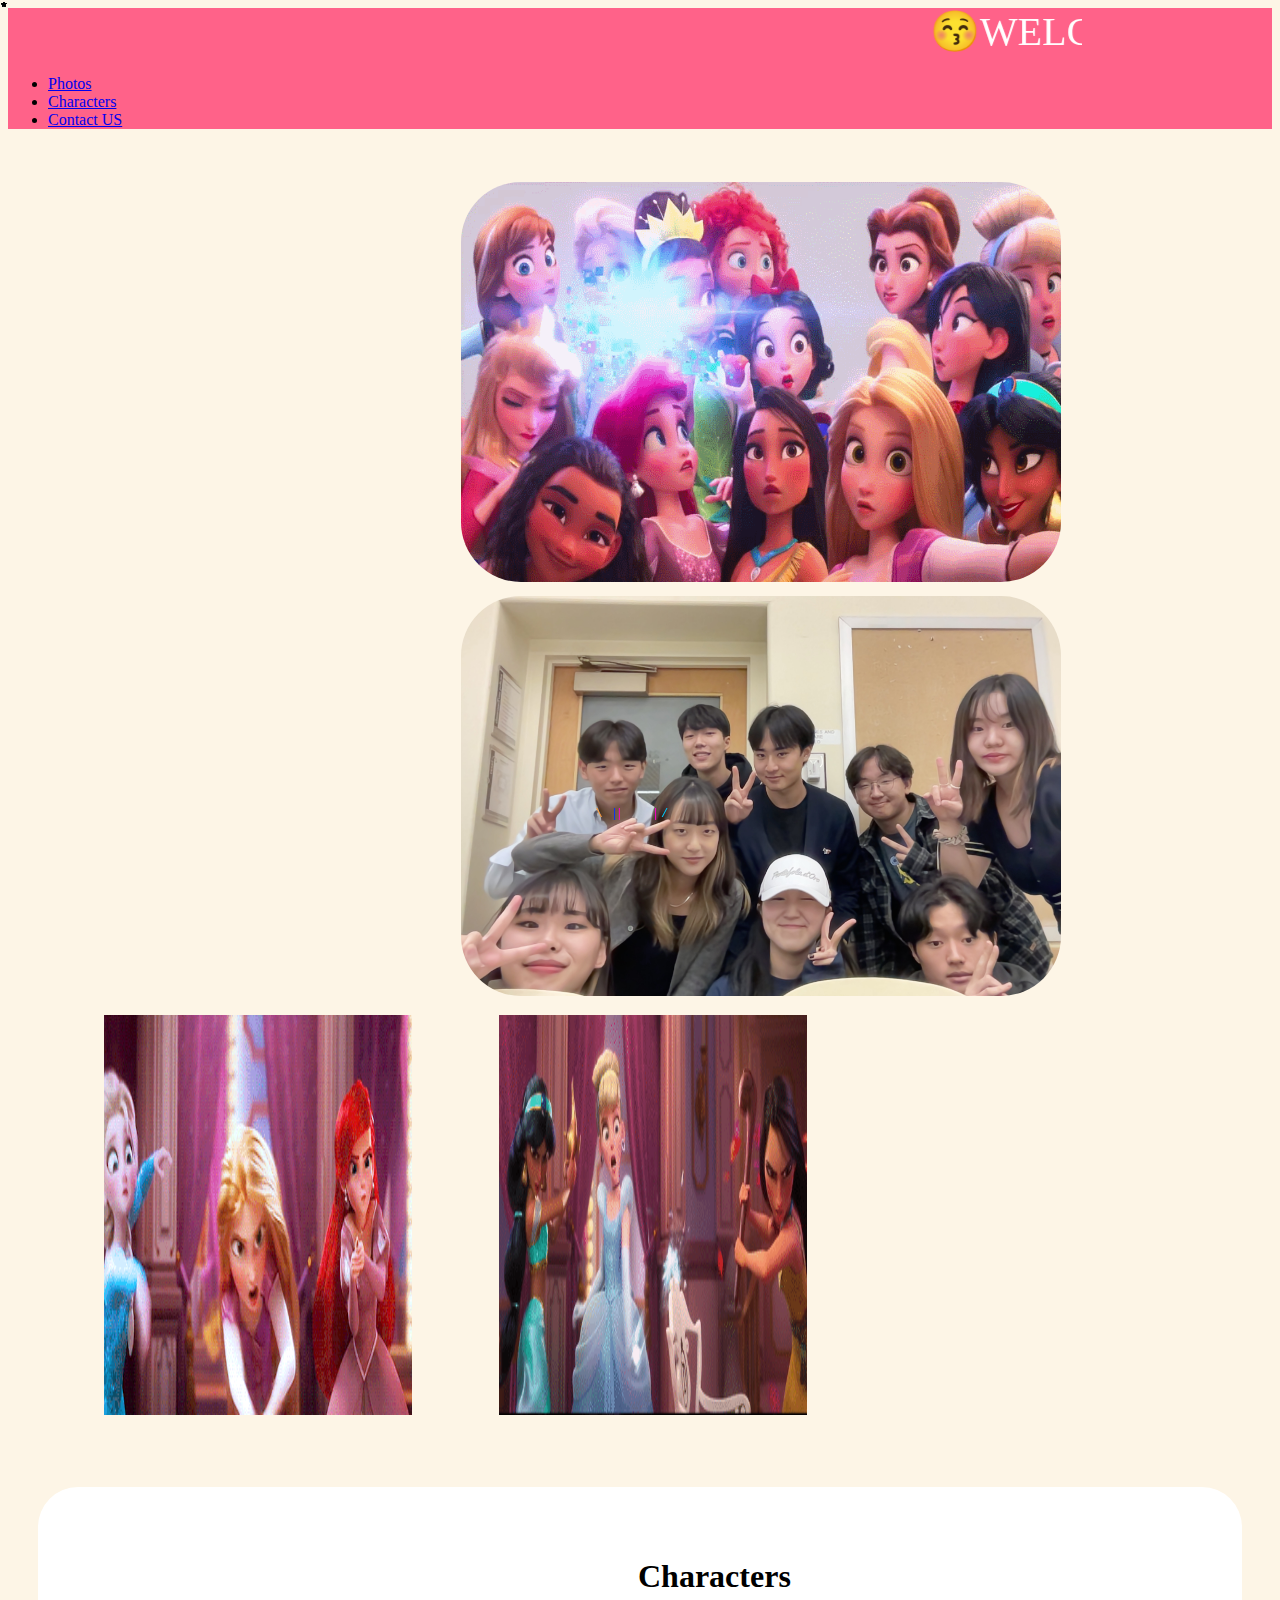
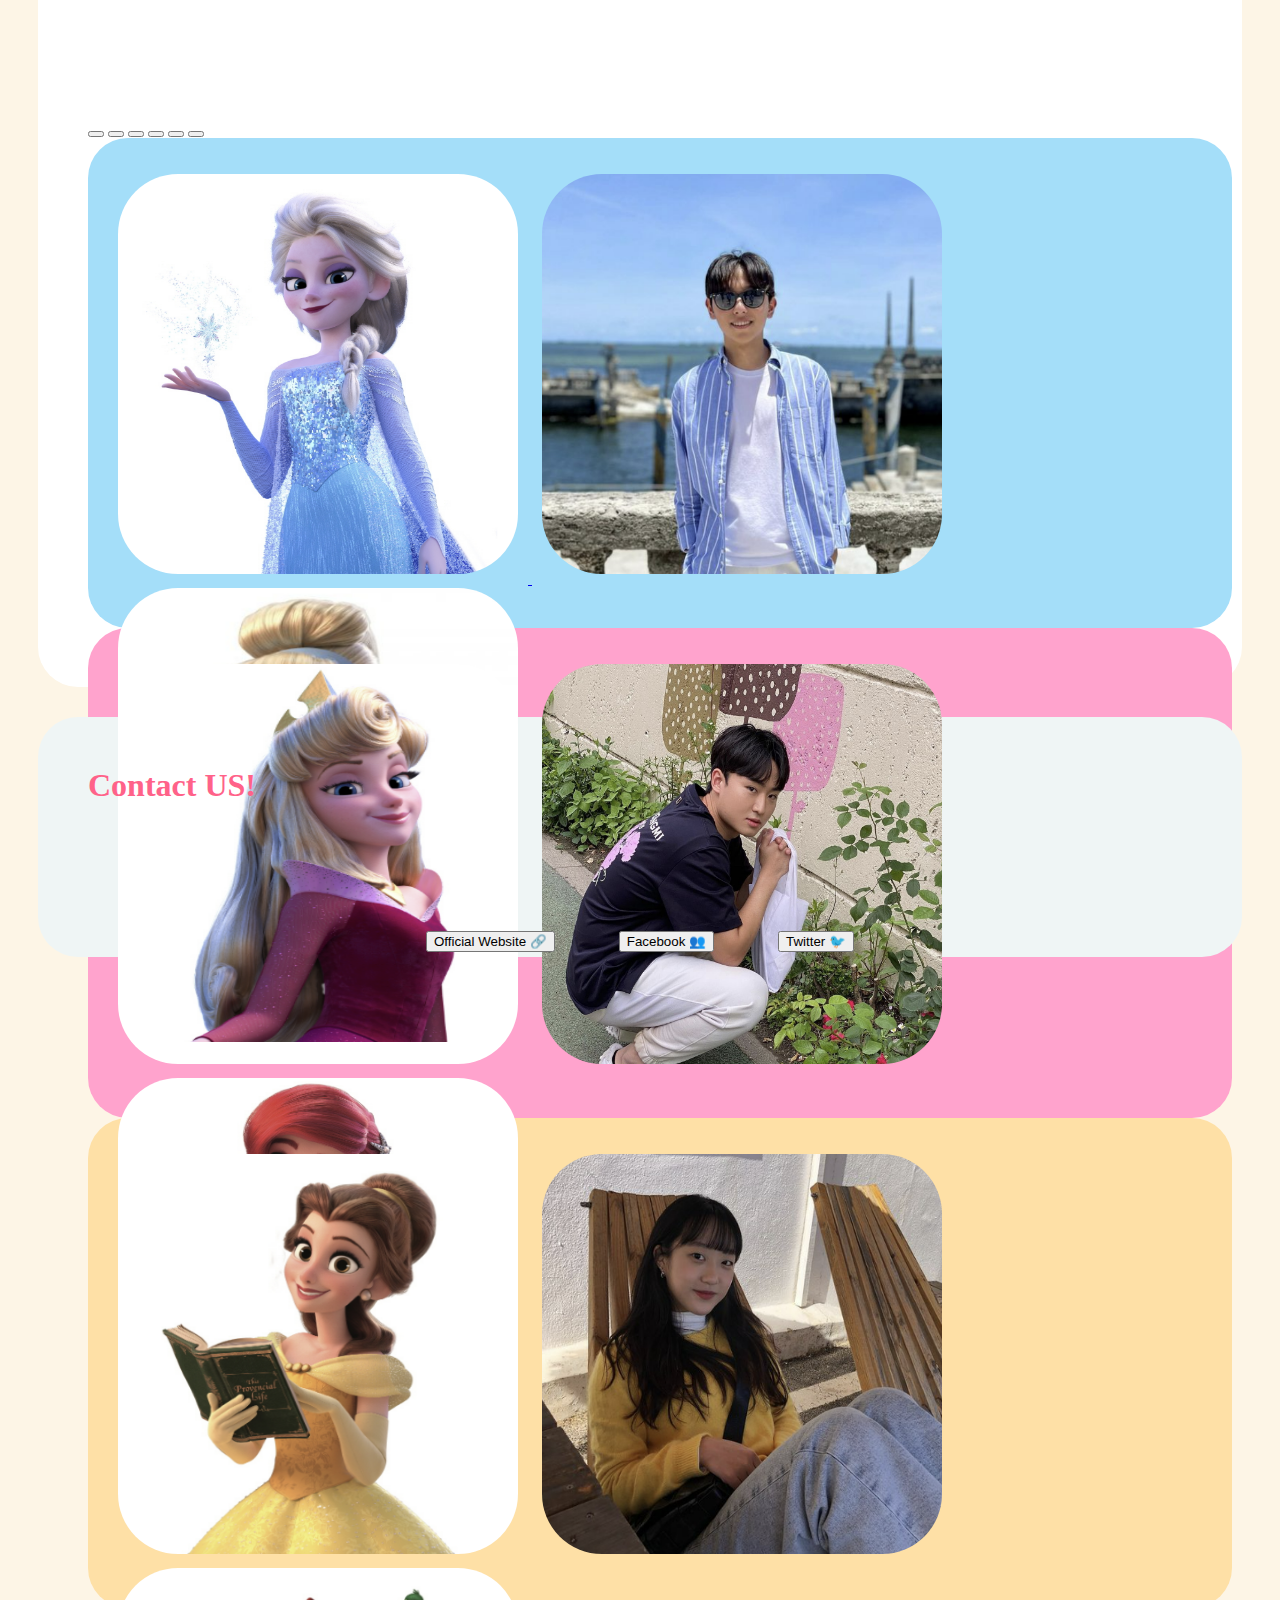
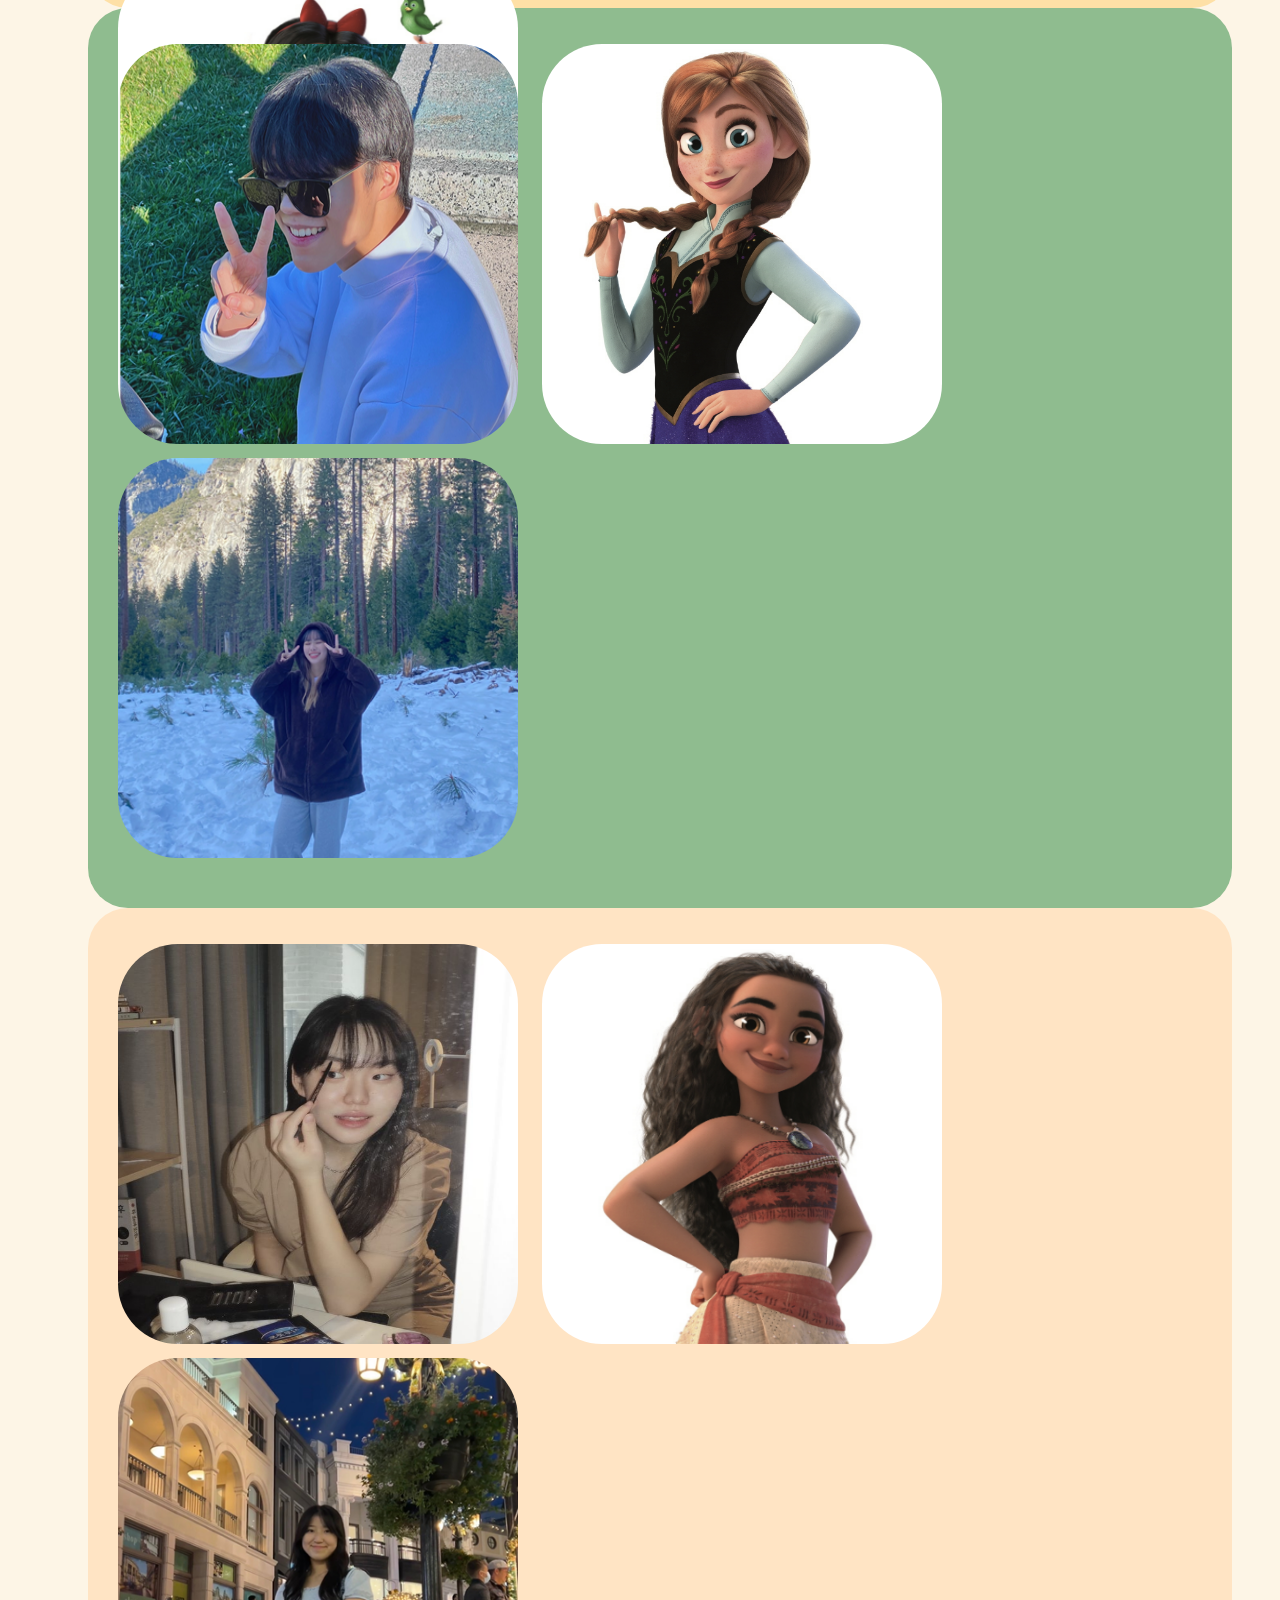
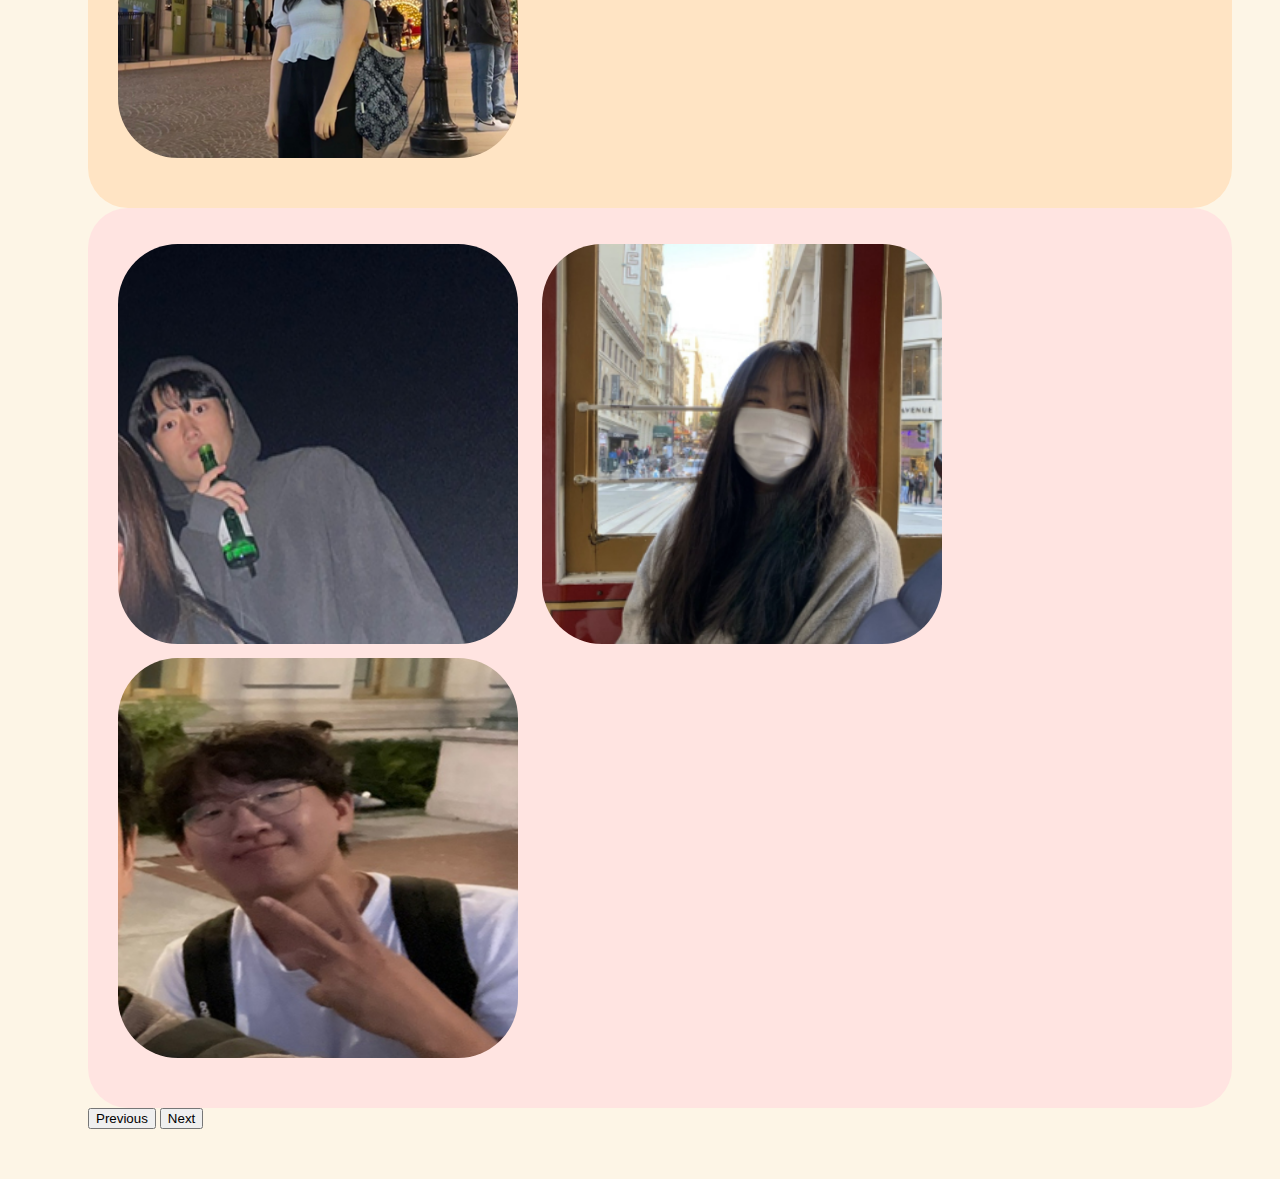
<file: index.html>
<!DOCTYPE html>
<html lang="en" dir="ltr">
  <head>
    <meta charset="utf-8">
    <title>Disney FG</title>
    <!-- CSS Import -->
    <link rel="stylesheet" href="disney.css">

    <!-- Bootstrap Import -->
    <link href="https://cdn.jsdelivr.net/npm/bootstrap@5.0.2/dist/css/bootstrap.min.css" rel="stylesheet" integrity="sha384-EVSTQN3/azprG1Anm3QDgpJLIm9Nao0Yz1ztcQTwFspd3yD65VohhpuuCOmLASjC" crossorigin="anonymous">
    <script src="https://cdn.jsdelivr.net/npm/bootstrap@5.0.2/dist/js/bootstrap.bundle.min.js" integrity="sha384-MrcW6ZMFYlzcLA8Nl+NtUVF0sA7MsXsP1UyJoMp4YLEuNSfAP+JcXn/tWtIaxVXM" crossorigin="anonymous"></script>
    <meta charset="utf-8">
    <title>Diney_trial</title>
    <!-- CSS Import -->
    <link rel="stylesheet" href="disney.css">

    <!-- Bootstrap Import -->
    <link href="https://cdn.jsdelivr.net/npm/bootstrap@5.0.2/dist/css/bootstrap.min.css" rel="stylesheet" integrity="sha384-EVSTQN3/azprG1Anm3QDgpJLIm9Nao0Yz1ztcQTwFspd3yD65VohhpuuCOmLASjC" crossorigin="anonymous">
    <script src="https://cdn.jsdelivr.net/npm/bootstrap@5.0.2/dist/js/bootstrap.bundle.min.js" integrity="sha384-MrcW6ZMFYlzcLA8Nl+NtUVF0sA7MsXsP1UyJoMp4YLEuNSfAP+JcXn/tWtIaxVXM" crossorigin="anonymous"></script>
    <script type="text/javascript">
    // <![CDATA[
    var bits=80; // how many bits
    var speed=33; // how fast - smaller is faster
    var bangs=5; // how many can be launched simultaneously (note that using too many can slow the script down)
    var colours=new Array("#03f", "#f03", "#0e0", "#93f", "#0cf", "#f93", "#f0c");
    //                     blue    red     green   purple  cyan    orange  pink

    /****************************
    *      Fireworks Effect     *
    *(c)2004-14 mf2fm web-design*
    *  http://www.mf2fm.com/rv  *
    * DON'T EDIT BELOW THIS BOX *
    ****************************/
    var bangheight=new Array();
    var intensity=new Array();
    var colour=new Array();
    var Xpos=new Array();
    var Ypos=new Array();
    var dX=new Array();
    var dY=new Array();
    var stars=new Array();
    var decay=new Array();
    var swide=800;
    var shigh=600;
    var boddie;

    if (typeof('addRVLoadEvent')!='function') function addRVLoadEvent(funky) {
      var oldonload=window.onload;
      if (typeof(oldonload)!='function') window.onload=funky;
      else window.onload=function() {
        if (oldonload) oldonload();
        funky();
      }
    }

    addRVLoadEvent(light_blue_touchpaper);

    function light_blue_touchpaper() { if (document.getElementById) {
      var i;
      boddie=document.createElement("div");
      boddie.style.position="fixed";
      boddie.style.top="0px";
      boddie.style.left="0px";
      boddie.style.overflow="visible";
      boddie.style.width="1px";
      boddie.style.height="1px";
      boddie.style.backgroundColor="transparent";
      document.body.appendChild(boddie);
      set_width();
      for (i=0; i<bangs; i++) {
        write_fire(i);
        launch(i);
        setInterval('stepthrough('+i+')', speed);
      }
    }}

    function write_fire(N) {
      var i, rlef, rdow;
      stars[N+'r']=createDiv('|', 12);
      boddie.appendChild(stars[N+'r']);
      for (i=bits*N; i<bits+bits*N; i++) {
        stars[i]=createDiv('*', 13);
        boddie.appendChild(stars[i]);
      }
    }

    function createDiv(char, size) {
      var div=document.createElement("div");
      div.style.font=size+"px monospace";
      div.style.position="absolute";
      div.style.backgroundColor="transparent";
      div.appendChild(document.createTextNode(char));
      return (div);
    }

    function launch(N) {
      colour[N]=Math.floor(Math.random()*colours.length);
      Xpos[N+"r"]=swide*0.5;
      Ypos[N+"r"]=shigh-5;
      bangheight[N]=Math.round((0.5+Math.random())*shigh*0.4);
      dX[N+"r"]=(Math.random()-0.5)*swide/bangheight[N];
      if (dX[N+"r"]>1.25) stars[N+"r"].firstChild.nodeValue="/";
      else if (dX[N+"r"]<-1.25) stars[N+"r"].firstChild.nodeValue="\\";
      else stars[N+"r"].firstChild.nodeValue="|";
      stars[N+"r"].style.color=colours[colour[N]];
    }

    function bang(N) {
      var i, Z, A=0;
      for (i=bits*N; i<bits+bits*N; i++) {
        Z=stars[i].style;
        Z.left=Xpos[i]+"px";
        Z.top=Ypos[i]+"px";
        if (decay[i]) decay[i]--;
        else A++;
        if (decay[i]==15) Z.fontSize="7px";
        else if (decay[i]==7) Z.fontSize="2px";
        else if (decay[i]==1) Z.visibility="hidden";
	       if (decay[i]>1 && Math.random()<.1) {
	          Z.visibility="hidden";
	           setTimeout('stars['+i+'].style.visibility="visible"', speed-1);
	          }
            Xpos[i]+=dX[i];
            Ypos[i]+=(dY[i]+=1.25/intensity[N]);

          }
          if (A!=bits) setTimeout("bang("+N+")", speed);
        }

        function stepthrough(N) {
          var i, M, Z;
          var oldx=Xpos[N+"r"];
          var oldy=Ypos[N+"r"];
          Xpos[N+"r"]+=dX[N+"r"];
          Ypos[N+"r"]-=4;
          if (Ypos[N+"r"]<bangheight[N]) {
            M=Math.floor(Math.random()*3*colours.length);
            intensity[N]=5+Math.random()*4;
            for (i=N*bits; i<bits+bits*N; i++) {
              Xpos[i]=Xpos[N+"r"];
              Ypos[i]=Ypos[N+"r"];
              dY[i]=(Math.random()-0.5)*intensity[N];
              dX[i]=(Math.random()-0.5)*(intensity[N]-Math.abs(dY[i]))*1.25;
              decay[i]=16+Math.floor(Math.random()*16);
              Z=stars[i];
              if (M<colours.length) Z.style.color=colours[i%2?colour[N]:M];
              else if (M<2*colours.length) Z.style.color=colours[colour[N]];
              else Z.style.color=colours[i%colours.length];
              Z.style.fontSize="13px";
        Z.style.visibility="visible";
      }
      bang(N);
      launch(N);
    }
    stars[N+"r"].style.left=oldx+"px";
    stars[N+"r"].style.top=oldy+"px";
  }

  window.onresize=set_width;
  function set_width() {
    var sw_min=999999;
    var sh_min=999999;
    if (document.documentElement && document.documentElement.clientWidth) {
      if (document.documentElement.clientWidth>0) sw_min=document.documentElement.clientWidth;
      if (document.documentElement.clientHeight>0) sh_min=document.documentElement.clientHeight;
    }
    if (typeof(self.innerWidth)!="undefined" && self.innerWidth) {
      if (self.innerWidth>0 && self.innerWidth<sw_min) sw_min=self.innerWidth;
      if (self.innerHeight>0 && self.innerHeight<sh_min) sh_min=self.innerHeight;
    }
    if (document.body.clientWidth) {
      if (document.body.clientWidth>0 && document.body.clientWidth<sw_min) sw_min=document.body.clientWidth;
      if (document.body.clientHeight>0 && document.body.clientHeight<sh_min) sh_min=document.body.clientHeight;
    }
    if (sw_min==999999 || sh_min==999999) {
      sw_min=800;
      sh_min=600;
    }
    swide=sw_min;
    shigh=sh_min;
  }
  // ]]>
  </script>
  </head>
  <body class="background-color">
    <!-- Navigation Bar -->
    <div class="nav-styles">
      <marquee scrollamount="15" class="marq"
                 direction="left"
                 loop=""
                 hspace="15%">
            😚WELCOME TO WEB DEV FOCUS GROUP! &nbsp&nbsp HI WE ARE PRINCESSES &nbsp&nbsp 😚WELCOME TO WEB DEV FOCUS GROUP &nbsp&nbsp HI WE ARE PRINCESSES
      </marquee>
      <nav class="navbar navbar-expand navbar-dark">
        <ul class="navbar-nav navbar-align">
          <li class="nav-item">
            <a class="nav-link navbar-font" href=#about-me>Photos</a>
          </li>
          <li class="nav-item">
            <a class="nav-link navbar-font" href=#research>Characters</a>
          </li>
          <li class="nav-item">
            <a class="nav-link navbar-font" href=#contact-me>Contact US</a>
          </li>
        </ul>
      </nav>
    </div>

  <!-- Photo / Landing Section -->
  <div class="photo-table">
    <table class="table-whole">
      <tr>
        <td>
          <img src="princess.gif" class="image-sizing">
          <img src="group.png" class="image-sizing">
            <div class="row">
              <div class="column">
                <img src="공주.gif" alt="공주" style="width:80%" class="center">
              </div>
              <div class="column">
                <img src="공주2.gif" alt="공주2" style="width:80%" class="center">
              </div>
            </div>
        </td>
        <td>
          <div class="table-width">
          </div>
        </td>
      </tr>
    </table>
  </div>

  <!-- Research Section -->
  <div class="research block-background" id="research">
    <div id="carouselExampleIndicators" class="carousel slide block-text" data-bs-ride="true">
      <h1 class="orange-text section-title">Characters</h1>
      <div class="carousel-indicators">
        <button type="button" data-bs-target="#carouselExampleIndicators" data-bs-slide-to="0" class="active" aria-current="true" aria-label="Slide 1"></button>
        <button type="button" data-bs-target="#carouselExampleIndicators" data-bs-slide-to="1" aria-label="Slide 2"></button>
        <button type="button" data-bs-target="#carouselExampleIndicators" data-bs-slide-to="2" aria-label="Slide 3"></button>
        <button type="button" data-bs-target="#carouselExampleIndicators" data-bs-slide-to="3" aria-label="Slide 4"></button>
        <button type="button" data-bs-target="#carouselExampleIndicators" data-bs-slide-to="4" aria-label="Slide 5"></button>
        <button type="button" data-bs-target="#carouselExampleIndicators" data-bs-slide-to="5" aria-label="Slide 6"></button>
      </div>
      <div class="carousel-inner">
        <div class="carousel-item carousel-text-1 active">
          <p>
            <a href="https://frozen.disney.com/">
            <img src="엘사.png" class="profile-sizing">
            </a>
            <a href="index.html">
            <img src="세진.png" class="profile-sizing">
            </a>
            <a href="https://princess.disney.com/cinderella">
            <img src="신데렐라.png" class="profile-sizing">
            </a>
          </p>
        </div>
        <div class="carousel-item carousel-text-2">
          <p>
            <img src="오로라.png" class="profile-sizing">
            <img src="종훈.png" class="profile-sizing">
            <img src="아리엘.png" class="profile-sizing">
          </p>
        </div>
        <div class="carousel-item carousel-text-3">
          <p>
            <img src="bell.png" class="profile-sizing">
            <a href="Final Website.html">
            <img src="나.png" class="profile-sizing">
            </a>
            <img src="snowwhite.png" class="profile-sizing">
          </p>
        </div>
        <div class="carousel-item carousel-text-4">
          <p>
            <img src="유진.png" class="profile-sizing">
            <img src="anna.png" class="profile-sizing">
            <img src="이지.png" class="profile-sizing">
          </p>
        </div>
        <div class="carousel-item carousel-text-5">
          <p>
            <img src="주연.png" class="profile-sizing">
            <img src="mulan.png" class="profile-sizing">
            <img src="혜영.png" class="profile-sizing">
          </p>
        </div>
        <div class="carousel-item carousel-text-6">
          <p>
            <img src="지태.png" class="profile-sizing">
            <img src="효정.png" class="profile-sizing">
            <img src="민준.png" class="profile-sizing">
          </p>
        </div>
      </div>
      <button class="carousel-control-prev" type="button" data-bs-target="#carouselExampleIndicators" data-bs-slide="prev">
        <span class="carousel-control-prev-icon" aria-hidden="true"></span>
        <span class="visually-hidden">Previous</span>
      </button>
      <button class="carousel-control-next" type="button" data-bs-target="#carouselExampleIndicators" data-bs-slide="next">
        <span class="carousel-control-next-icon" aria-hidden="true"></span>
        <span class="visually-hidden">Next</span>
      </button>
    </div>
  </div>

  <!-- contact me Section -->
  <div class="contact-me block-background">
    <h1 class="contact-title section-title" id="contact-me">Contact US!</h1>
    <table class="contact-inner">
      <tr class="table-row">
        <td>
          <a href="https://princess.disney.com/">
            <button type="button" class="btn contact-button">Official Website  🔗</button>
          </a>
        </td>
        <td>
          <a href="https://www.facebook.com/thewaltdisneycompany">
            <button type="button" class="btn contact-button">Facebook  👥</button>
          </a>
        </td>
        <td>
          <a href="https://twitter.com/waltdisneyco">
            <button type="button" class="btn contact-button">Twitter  🐦</button>
          </a>
        </td>
      </tr>
    </table>
  </div>

  </body>
</html>
</file>
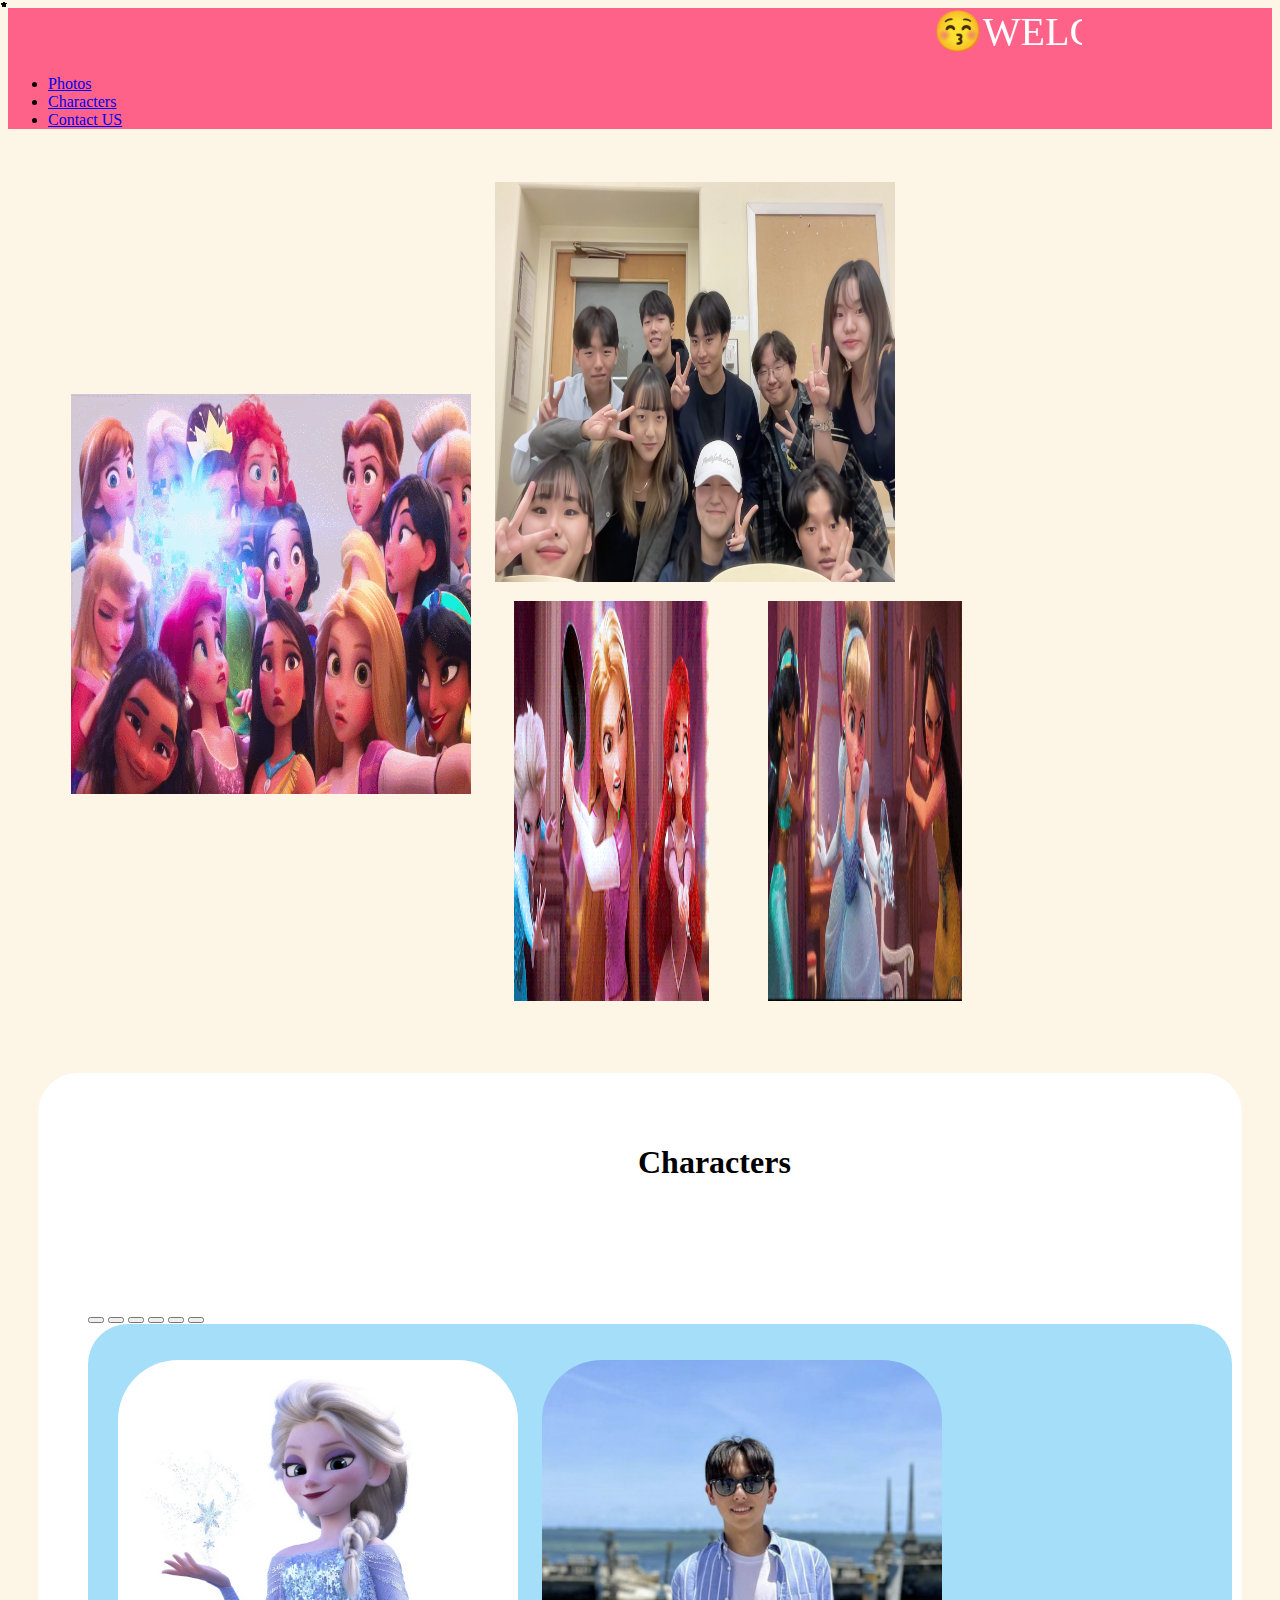
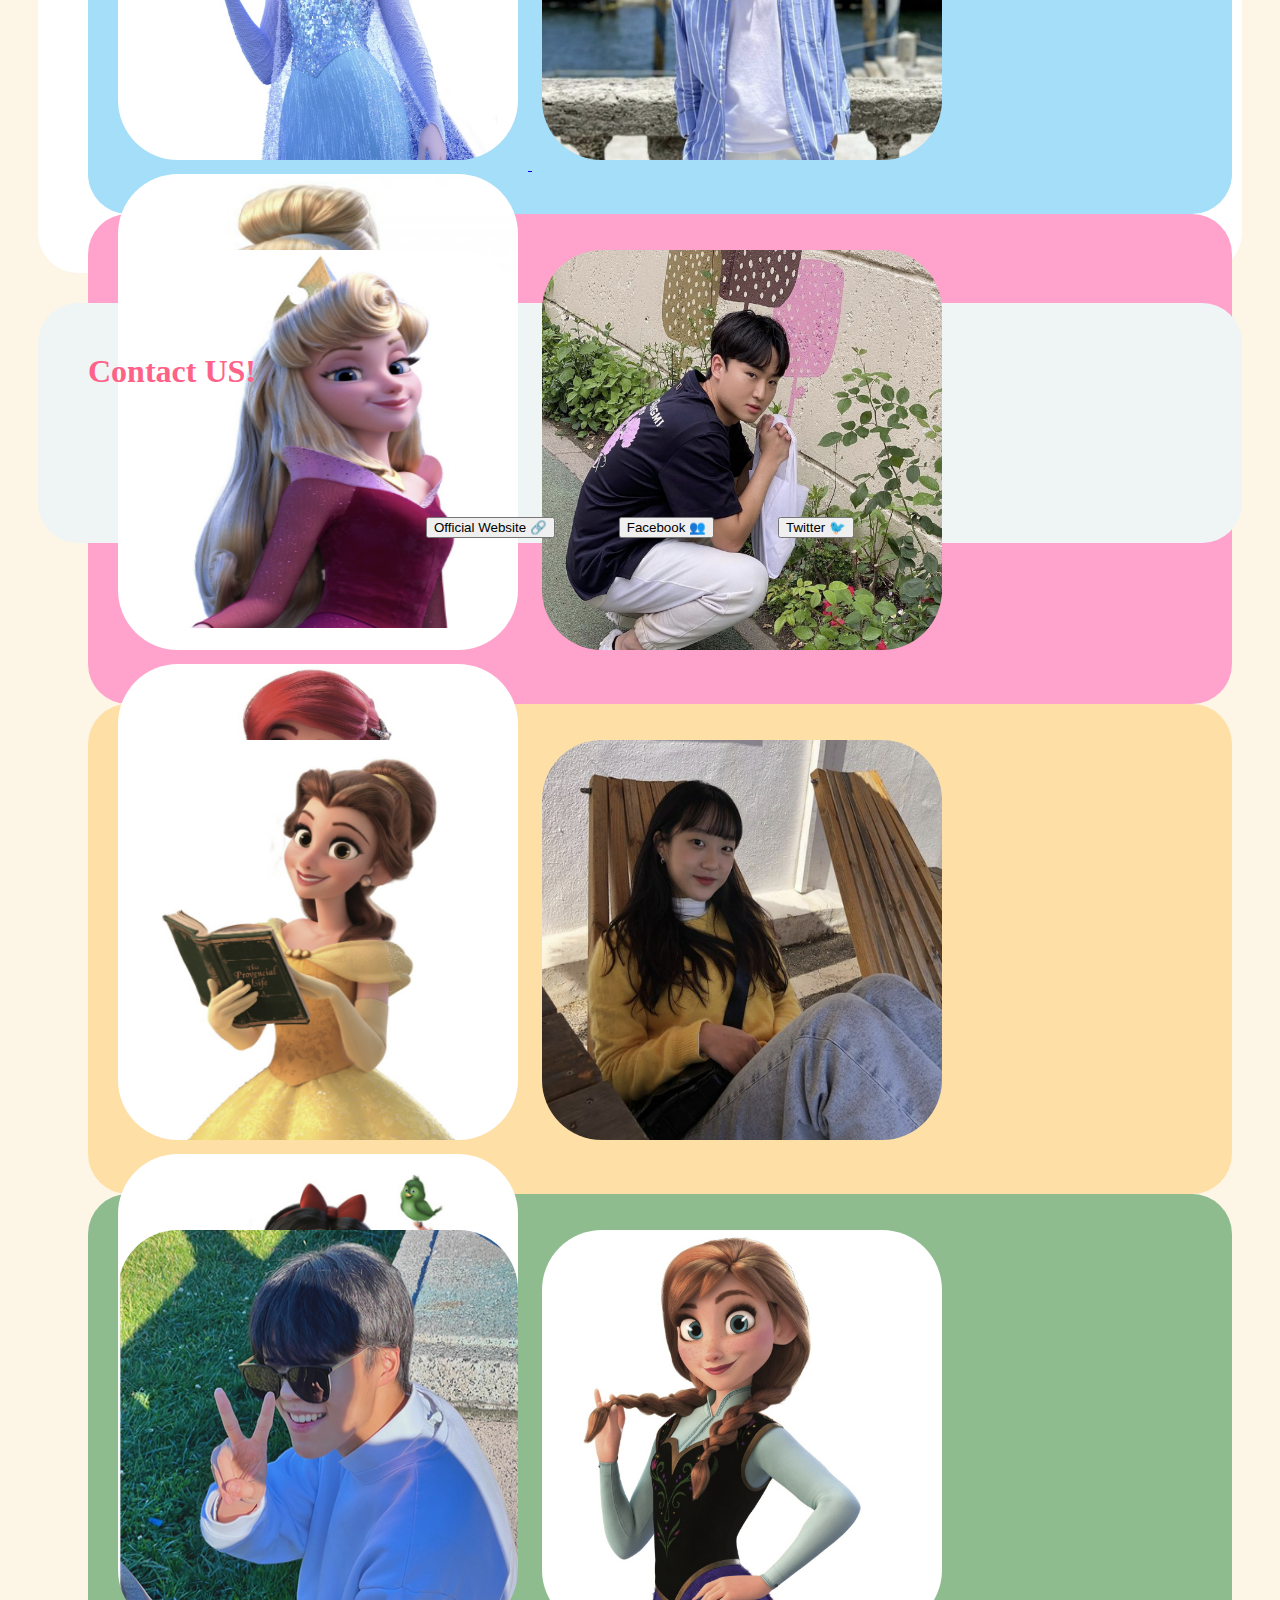
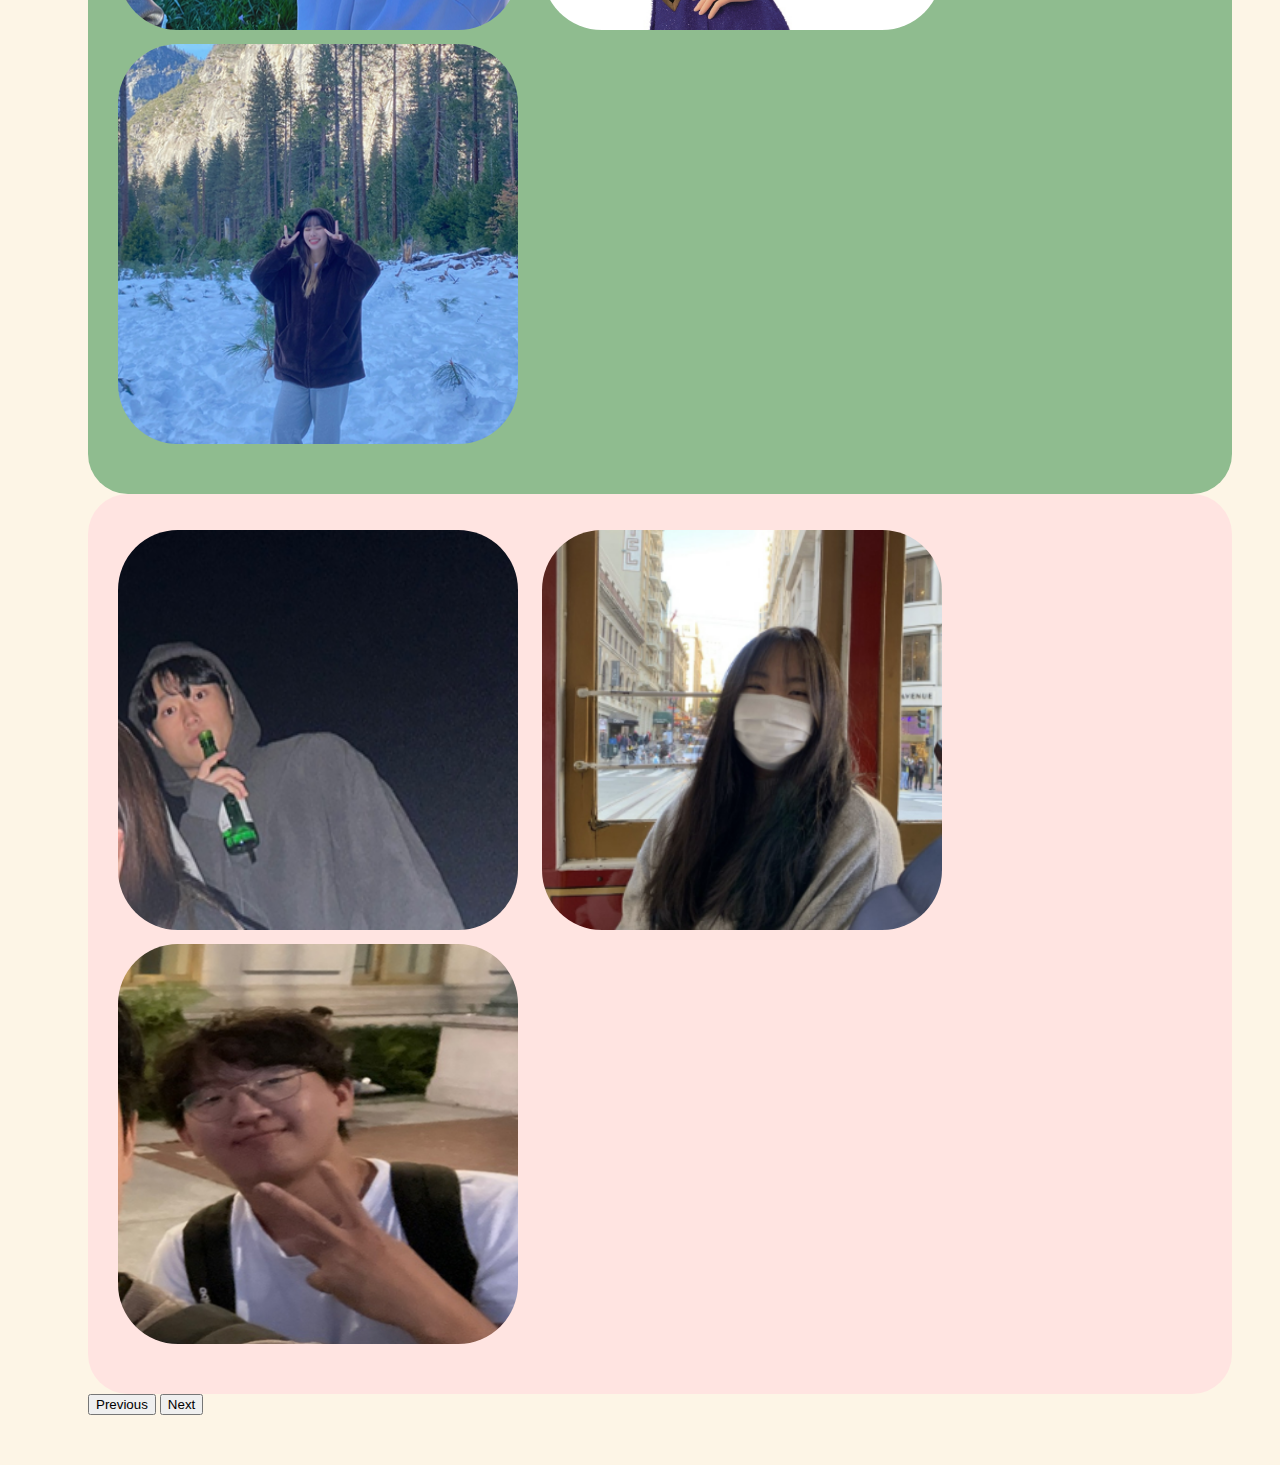
<file: disney_trial.html>
<!DOCTYPE html>
<html lang="en" dir="ltr">
  <head>
    <meta charset="utf-8">
    <title>Diney_trial</title>
    <!-- CSS Import -->
    <link rel="stylesheet" href="disney.css">

    <!-- Bootstrap Import -->
    <link href="https://cdn.jsdelivr.net/npm/bootstrap@5.0.2/dist/css/bootstrap.min.css" rel="stylesheet" integrity="sha384-EVSTQN3/azprG1Anm3QDgpJLIm9Nao0Yz1ztcQTwFspd3yD65VohhpuuCOmLASjC" crossorigin="anonymous">
    <script src="https://cdn.jsdelivr.net/npm/bootstrap@5.0.2/dist/js/bootstrap.bundle.min.js" integrity="sha384-MrcW6ZMFYlzcLA8Nl+NtUVF0sA7MsXsP1UyJoMp4YLEuNSfAP+JcXn/tWtIaxVXM" crossorigin="anonymous"></script>
    <script type="text/javascript">
    // <![CDATA[
    var bits=80; // how many bits
    var speed=33; // how fast - smaller is faster
    var bangs=5; // how many can be launched simultaneously (note that using too many can slow the script down)
    var colours=new Array("#03f", "#f03", "#0e0", "#93f", "#0cf", "#f93", "#f0c");
    //                     blue    red     green   purple  cyan    orange  pink

    /****************************
    *      Fireworks Effect     *
    *(c)2004-14 mf2fm web-design*
    *  http://www.mf2fm.com/rv  *
    * DON'T EDIT BELOW THIS BOX *
    ****************************/
    var bangheight=new Array();
    var intensity=new Array();
    var colour=new Array();
    var Xpos=new Array();
    var Ypos=new Array();
    var dX=new Array();
    var dY=new Array();
    var stars=new Array();
    var decay=new Array();
    var swide=800;
    var shigh=600;
    var boddie;

    if (typeof('addRVLoadEvent')!='function') function addRVLoadEvent(funky) {
      var oldonload=window.onload;
      if (typeof(oldonload)!='function') window.onload=funky;
      else window.onload=function() {
        if (oldonload) oldonload();
        funky();
      }
    }

    addRVLoadEvent(light_blue_touchpaper);

    function light_blue_touchpaper() { if (document.getElementById) {
      var i;
      boddie=document.createElement("div");
      boddie.style.position="fixed";
      boddie.style.top="0px";
      boddie.style.left="0px";
      boddie.style.overflow="visible";
      boddie.style.width="1px";
      boddie.style.height="1px";
      boddie.style.backgroundColor="transparent";
      document.body.appendChild(boddie);
      set_width();
      for (i=0; i<bangs; i++) {
        write_fire(i);
        launch(i);
        setInterval('stepthrough('+i+')', speed);
      }
    }}

    function write_fire(N) {
      var i, rlef, rdow;
      stars[N+'r']=createDiv('|', 12);
      boddie.appendChild(stars[N+'r']);
      for (i=bits*N; i<bits+bits*N; i++) {
        stars[i]=createDiv('*', 13);
        boddie.appendChild(stars[i]);
      }
    }

    function createDiv(char, size) {
      var div=document.createElement("div");
      div.style.font=size+"px monospace";
      div.style.position="absolute";
      div.style.backgroundColor="transparent";
      div.appendChild(document.createTextNode(char));
      return (div);
    }

    function launch(N) {
      colour[N]=Math.floor(Math.random()*colours.length);
      Xpos[N+"r"]=swide*0.5;
      Ypos[N+"r"]=shigh-5;
      bangheight[N]=Math.round((0.5+Math.random())*shigh*0.4);
      dX[N+"r"]=(Math.random()-0.5)*swide/bangheight[N];
      if (dX[N+"r"]>1.25) stars[N+"r"].firstChild.nodeValue="/";
      else if (dX[N+"r"]<-1.25) stars[N+"r"].firstChild.nodeValue="\\";
      else stars[N+"r"].firstChild.nodeValue="|";
      stars[N+"r"].style.color=colours[colour[N]];
    }

    function bang(N) {
      var i, Z, A=0;
      for (i=bits*N; i<bits+bits*N; i++) {
        Z=stars[i].style;
        Z.left=Xpos[i]+"px";
        Z.top=Ypos[i]+"px";
        if (decay[i]) decay[i]--;
        else A++;
        if (decay[i]==15) Z.fontSize="7px";
        else if (decay[i]==7) Z.fontSize="2px";
        else if (decay[i]==1) Z.visibility="hidden";
	       if (decay[i]>1 && Math.random()<.1) {
	          Z.visibility="hidden";
	           setTimeout('stars['+i+'].style.visibility="visible"', speed-1);
	          }
            Xpos[i]+=dX[i];
            Ypos[i]+=(dY[i]+=1.25/intensity[N]);

          }
          if (A!=bits) setTimeout("bang("+N+")", speed);
        }

        function stepthrough(N) {
          var i, M, Z;
          var oldx=Xpos[N+"r"];
          var oldy=Ypos[N+"r"];
          Xpos[N+"r"]+=dX[N+"r"];
          Ypos[N+"r"]-=4;
          if (Ypos[N+"r"]<bangheight[N]) {
            M=Math.floor(Math.random()*3*colours.length);
            intensity[N]=5+Math.random()*4;
            for (i=N*bits; i<bits+bits*N; i++) {
              Xpos[i]=Xpos[N+"r"];
              Ypos[i]=Ypos[N+"r"];
              dY[i]=(Math.random()-0.5)*intensity[N];
              dX[i]=(Math.random()-0.5)*(intensity[N]-Math.abs(dY[i]))*1.25;
              decay[i]=16+Math.floor(Math.random()*16);
              Z=stars[i];
              if (M<colours.length) Z.style.color=colours[i%2?colour[N]:M];
              else if (M<2*colours.length) Z.style.color=colours[colour[N]];
              else Z.style.color=colours[i%colours.length];
              Z.style.fontSize="13px";
        Z.style.visibility="visible";
      }
      bang(N);
      launch(N);
    }
    stars[N+"r"].style.left=oldx+"px";
    stars[N+"r"].style.top=oldy+"px";
  }

  window.onresize=set_width;
  function set_width() {
    var sw_min=999999;
    var sh_min=999999;
    if (document.documentElement && document.documentElement.clientWidth) {
      if (document.documentElement.clientWidth>0) sw_min=document.documentElement.clientWidth;
      if (document.documentElement.clientHeight>0) sh_min=document.documentElement.clientHeight;
    }
    if (typeof(self.innerWidth)!="undefined" && self.innerWidth) {
      if (self.innerWidth>0 && self.innerWidth<sw_min) sw_min=self.innerWidth;
      if (self.innerHeight>0 && self.innerHeight<sh_min) sh_min=self.innerHeight;
    }
    if (document.body.clientWidth) {
      if (document.body.clientWidth>0 && document.body.clientWidth<sw_min) sw_min=document.body.clientWidth;
      if (document.body.clientHeight>0 && document.body.clientHeight<sh_min) sh_min=document.body.clientHeight;
    }
    if (sw_min==999999 || sh_min==999999) {
      sw_min=800;
      sh_min=600;
    }
    swide=sw_min;
    shigh=sh_min;
  }
// ]]>
</script>
  </head>
  <body class="background-color">
    <!-- Navigation Bar -->
    <div class="nav-styles">
      <marquee scrollamount="15" class="marq"
                 direction="left"
                 loop=""
                 hspace="15%">
            😚WELCOME TO WEB DEV FOCUS GROUP! &nbsp&nbsp HI WE ARE PRINCESSES &nbsp&nbsp 😚WELCOME TO WEB DEV FOCUS GROUP &nbsp&nbsp HI WE ARE PRINCESSES
      </marquee>
      <nav class="navbar navbar-expand navbar-dark">
        <ul class="navbar-nav navbar-align">
          <li class="nav-item">
            <a class="nav-link navbar-font" href=#about-me>Photos</a>
          </li>
          <li class="nav-item">
            <a class="nav-link navbar-font" href=#research>Characters</a>
          </li>
          <li class="nav-item">
            <a class="nav-link navbar-font" href=#contact-me>Contact US</a>
          </li>
        </ul>
      </nav>
    </div>

  <!-- Photo / Landing Section -->
  <div class="photo-table">
    <table class="table-whole">
      <tr>
        <td>
          <img src="princess.gif">
        </td>
        <td>
          <div class="table-width">
              <img src="group.png">
          </div>
            <div class="row">
              <div class="column">
                <img src="공주.gif" alt="공주" style="width:80%" class="center">
              </div>
              <div class="column">
                <img src="공주2.gif" alt="공주2" style="width:80%" class="center">
              </div>
            </div>
        </td>
        <td>
          <div class="table-width">
          </div>
        </td>
      </tr>
    </table>
  </div>

  <!-- Research Section -->
  <div class="research block-background" id="research">
    <div id="carouselExampleIndicators" class="carousel slide block-text" data-bs-ride="true">
      <h1 class="orange-text section-title">Characters</h1>
      <div class="carousel-indicators">
        <button type="button" data-bs-target="#carouselExampleIndicators" data-bs-slide-to="0" class="active" aria-current="true" aria-label="Slide 1"></button>
        <button type="button" data-bs-target="#carouselExampleIndicators" data-bs-slide-to="1" aria-label="Slide 2"></button>
        <button type="button" data-bs-target="#carouselExampleIndicators" data-bs-slide-to="2" aria-label="Slide 3"></button>
        <button type="button" data-bs-target="#carouselExampleIndicators" data-bs-slide-to="3" aria-label="Slide 4"></button>
        <button type="button" data-bs-target="#carouselExampleIndicators" data-bs-slide-to="4" aria-label="Slide 5"></button>
        <button type="button" data-bs-target="#carouselExampleIndicators" data-bs-slide-to="5" aria-label="Slide 6"></button>
      </div>
      <div class="carousel-inner">
        <div class="carousel-item carousel-text-1 active">
          <p>
            <a href="https://frozen.disney.com/">
            <img src="엘사.png" class="profile-sizing">
            </a>
            <a href="index.html">
            <img src="세진.png" class="profile-sizing">
            </a>
            <a href="https://princess.disney.com/cinderella">
            <img src="신데렐라.png" class="profile-sizing">
            </a>
          </p>
        </div>
        <div class="carousel-item carousel-text-2">
          <p>
            <img src="오로라.png" class="profile-sizing">
            <img src="종훈.png" class="profile-sizing">
            <img src="아리엘.png" class="profile-sizing">
          </p>
        </div>
        <div class="carousel-item carousel-text-3">
          <p>
            <img src="bell.png" class="profile-sizing">
            <a href="Final Website.html">
            <img src="나.png" class="profile-sizing">
            </a>
            <img src="snowwhite.png" class="profile-sizing">
          </p>
        </div>
        <div class="carousel-item carousel-text-4">
          <p>
            <img src="유진.png" class="profile-sizing">
            <img src="anna.png" class="profile-sizing">
            <img src="이지.png" class="profile-sizing">
          </p>
        </div>
        <div class="carousel-item carousel-text-6">
          <p>
            <img src="지태.png" class="profile-sizing">
            <img src="효정.png" class="profile-sizing">
            <img src="민준.png" class="profile-sizing">
          </p>
        </div>
      </div>
      <button class="carousel-control-prev" type="button" data-bs-target="#carouselExampleIndicators" data-bs-slide="prev">
        <span class="carousel-control-prev-icon" aria-hidden="true"></span>
        <span class="visually-hidden">Previous</span>
      </button>
      <button class="carousel-control-next" type="button" data-bs-target="#carouselExampleIndicators" data-bs-slide="next">
        <span class="carousel-control-next-icon" aria-hidden="true"></span>
        <span class="visually-hidden">Next</span>
      </button>
    </div>
  </div>

  <!-- contact me Section -->
  <div class="contact-me block-background">
    <h1 class="contact-title section-title" id="contact-me">Contact US!</h1>
    <table class="contact-inner">
      <tr class="table-row">
        <td>
          <a href="https://princess.disney.com/">
            <button type="button" class="btn contact-button">Official Website  🔗</button>
          </a>
        </td>
        <td>
          <a href="https://www.facebook.com/thewaltdisneycompany">
            <button type="button" class="btn contact-button">Facebook  👥</button>
          </a>
        </td>
        <td>
          <a href="https://twitter.com/waltdisneyco">
            <button type="button" class="btn contact-button">Twitter  🐦</button>
          </a>
        </td>
      </tr>
    </table>
  </div>

  </body>
</html>
</file>
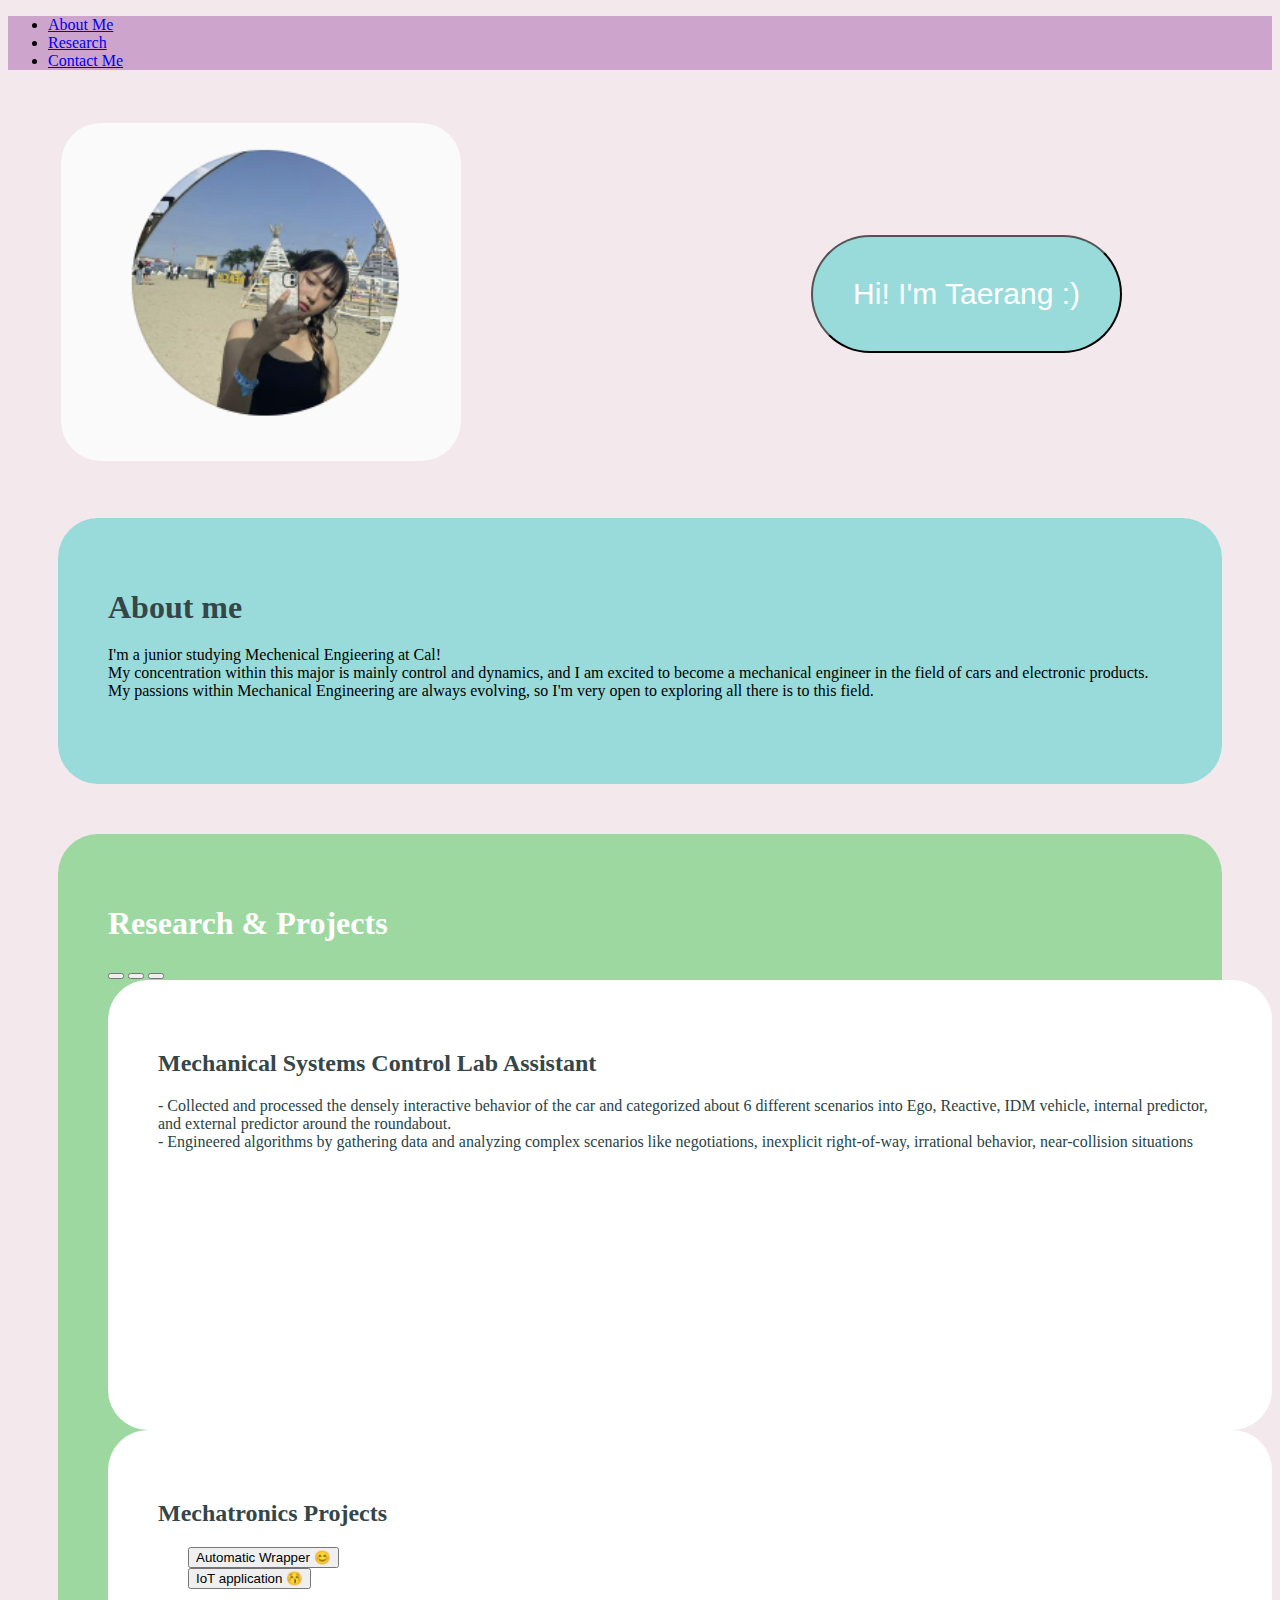
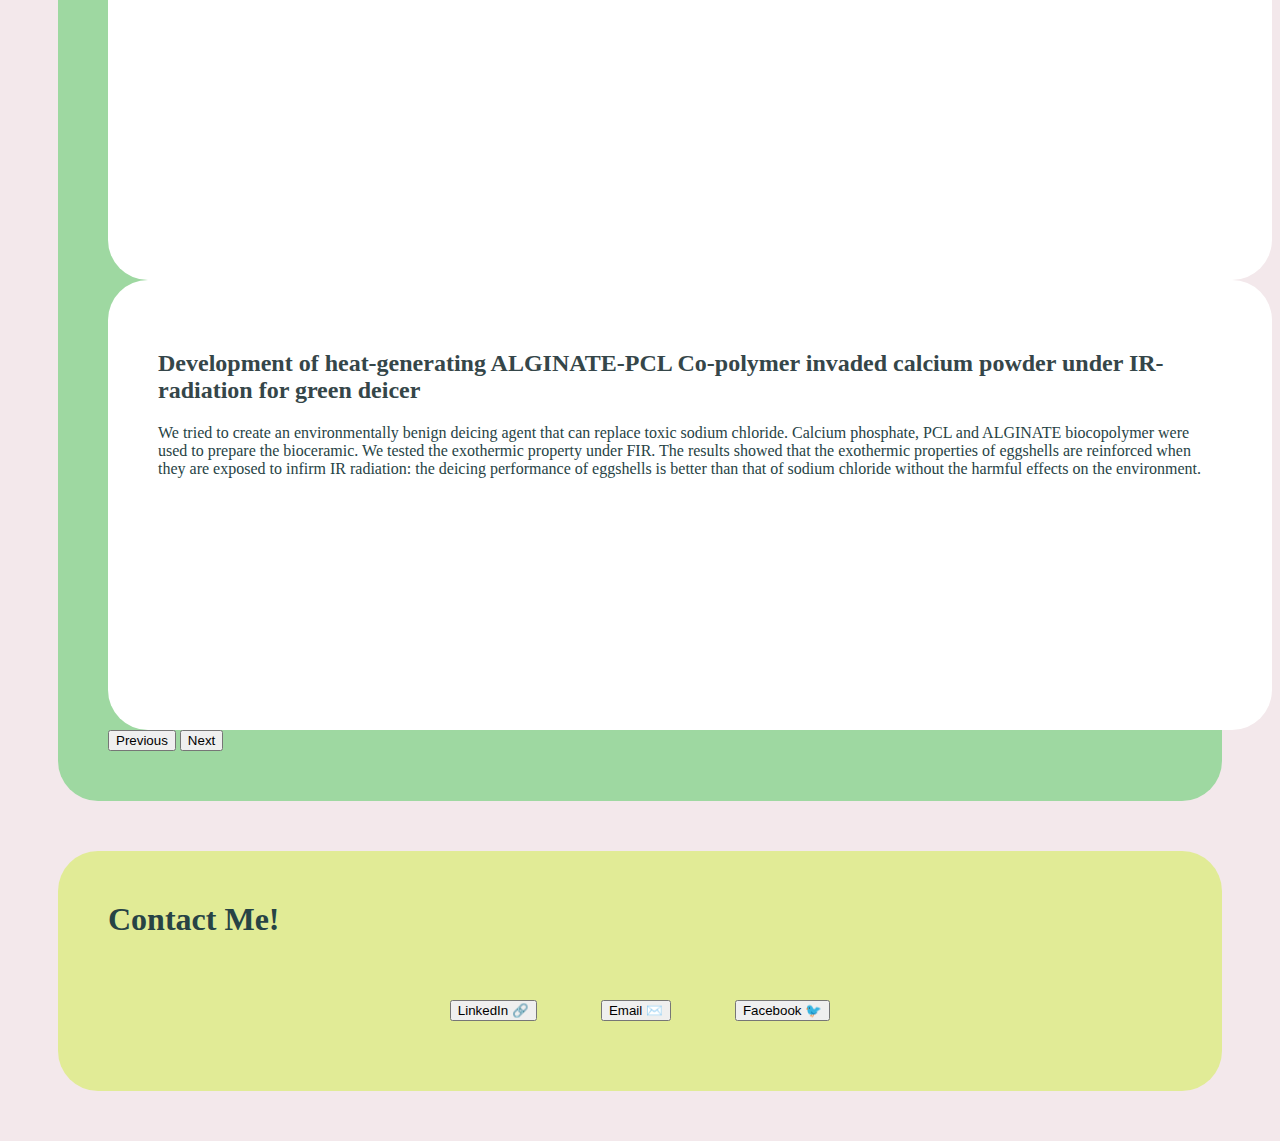
<file: Final Website.html>
<!DOCTYPE html>
<html lang="en" dir="ltr">
  <head>
    <meta charset="utf-8">
    <title>Taerang's Website</title>
    <!-- CSS Import -->
    <link rel="stylesheet" href="styles.css">

    <!-- Bootstrap Import -->
    <link href="https://cdn.jsdelivr.net/npm/bootstrap@5.0.2/dist/css/bootstrap.min.css" rel="stylesheet" integrity="sha384-EVSTQN3/azprG1Anm3QDgpJLIm9Nao0Yz1ztcQTwFspd3yD65VohhpuuCOmLASjC" crossorigin="anonymous">
    <script src="https://cdn.jsdelivr.net/npm/bootstrap@5.0.2/dist/js/bootstrap.bundle.min.js" integrity="sha384-MrcW6ZMFYlzcLA8Nl+NtUVF0sA7MsXsP1UyJoMp4YLEuNSfAP+JcXn/tWtIaxVXM" crossorigin="anonymous"></script>
  </head>
  <body class="background-color">
    <!-- Navigation Bar -->
    <div class="nav-styles">
      <nav class="navbar navbar-expand navbar-dark">
        <ul class="navbar-nav navbar-align">
          <li class="nav-item">
            <a class="nav-link navbar-font" href=#about-me>About Me</a>
          </li>
          <li class="nav-item">
            <a class="nav-link navbar-font" href=#research>Research</a>
          </li>
          <li class="nav-item">
            <a class="nav-link navbar-font" href=#contact-me>Contact Me</a>
          </li>
        </ul>
      </nav>
    </div>

  <!-- Photo / Landing Section -->
  <div class="photo-table">
    <table class="table-whole">
      <tr>
        <td>
          <img src="Tae.png" class="image-sizing">
        </td>
        <td>
          <div class="table-width">
            <button type="button" class="btn" id="title-button">
              Hi! I'm Taerang :)
            </button>
          </div>
        </td>
      </tr>
    </table>
  </div>

  <!-- About Me Section -->
  <div class="about-me block-background" id="about-me">
    <div class="block-text">
      <h1 class="orange-text section-title">About me</h1>
      <p>
        I'm a junior studying Mechenical Engieering at Cal!<br>
        My concentration within this major is mainly control and dynamics,
        and I am excited to become a mechanical engineer in the field of cars and electronic products.<br>
        My passions within Mechanical Engineering are always evolving,
        so I'm very open to exploring all there is to this field. <br>
        <br/>
      </p>
    </div>
  </div>

  <!-- Research Section -->
  <div class="research block-background" id="research">
    <div id="carouselExampleIndicators" class="carousel slide block-text" data-bs-ride="true">
      <h1 class="white-text section-title">Research & Projects</h1>
      <div class="carousel-indicators">
        <button type="button" data-bs-target="#carouselExampleIndicators" data-bs-slide-to="0" class="active" aria-current="true" aria-label="Slide 1"></button>
        <button type="button" data-bs-target="#carouselExampleIndicators" data-bs-slide-to="1" aria-label="Slide 2"></button>
        <button type="button" data-bs-target="#carouselExampleIndicators" data-bs-slide-to="2" aria-label="Slide 3"></button>
      </div>
      <div class="carousel-inner">
        <div class="carousel-item carousel-text active">
          <h2 class="orange-text"> Mechanical Systems Control Lab Assistant </h2>
          <p>
            - Collected and processed the densely interactive behavior of the car and categorized about 6 different scenarios into Ego, Reactive, IDM vehicle, internal predictor, and external predictor around the roundabout.
            <br>
            - Engineered algorithms by gathering data and analyzing complex scenarios like negotiations, inexplicit right-of-way, irrational behavior, near-collision situations
          </p>
        </div>
        <div class="carousel-item carousel-text">
          <h2 class="orange-text">Mechatronics Projects</h2>
          <p>
            <a href = "New_Automatic Wrapper.html">
              <button type="button" class="btn contact-button">Automatic Wrapper 😊</button> <br>
            </a>
            <a href = "New_IOT application.html">
              <button type="button" class="btn contact-button">IoT application 😚</button>
            </a>
          </p>
        </div>
        <div class="carousel-item carousel-text">
          <h2 class="orange-text">Development of heat-generating ALGINATE-PCL Co-polymer invaded calcium powder under IR-radiation for green deicer</h2>
          <p>
            We tried to create an environmentally benign deicing agent that can replace toxic sodium chloride. Calcium phosphate, PCL and ALGINATE biocopolymer were used to prepare the bioceramic. We tested the exothermic property under FIR. The results showed that the exothermic properties of eggshells are reinforced when they are exposed to infirm IR radiation: the deicing performance of eggshells is better than that of sodium chloride without the harmful effects on the environment.
          </p>
        </div>
      </div>
      <button class="carousel-control-prev" type="button" data-bs-target="#carouselExampleIndicators" data-bs-slide="prev">
        <span class="carousel-control-prev-icon" aria-hidden="true"></span>
        <span class="visually-hidden">Previous</span>
      </button>
      <button class="carousel-control-next" type="button" data-bs-target="#carouselExampleIndicators" data-bs-slide="next">
        <span class="carousel-control-next-icon" aria-hidden="true"></span>
        <span class="visually-hidden">Next</span>
      </button>
    </div>
  </div>

  <div class="contact-me block-background">
    <h1 class="contact-title section-title" id="contact-me">Contact Me!</h1>
    <table class="contact-inner">
      <tr class="table-row">
        <td>
          <a href="https://www.linkedin.com/in/taerang-lee/">
            <button type="button" class="btn contact-button">LinkedIn  🔗</button>
          </a>
        </td>
        <td>
          <a href="mailto:trlee24@berkeley.edu">
            <button type="button" class="btn contact-button">Email  ✉️</button>
          </a>
        </td>
        <td>
          <a href="https://www.facebook.com/profile.php?id=100004226867635">
            <button type="button" class="btn contact-button">Facebook  🐦</button>
          </a>
        </td>
      </tr>
    </table>
  </div>

  </body>
</html>
</file>
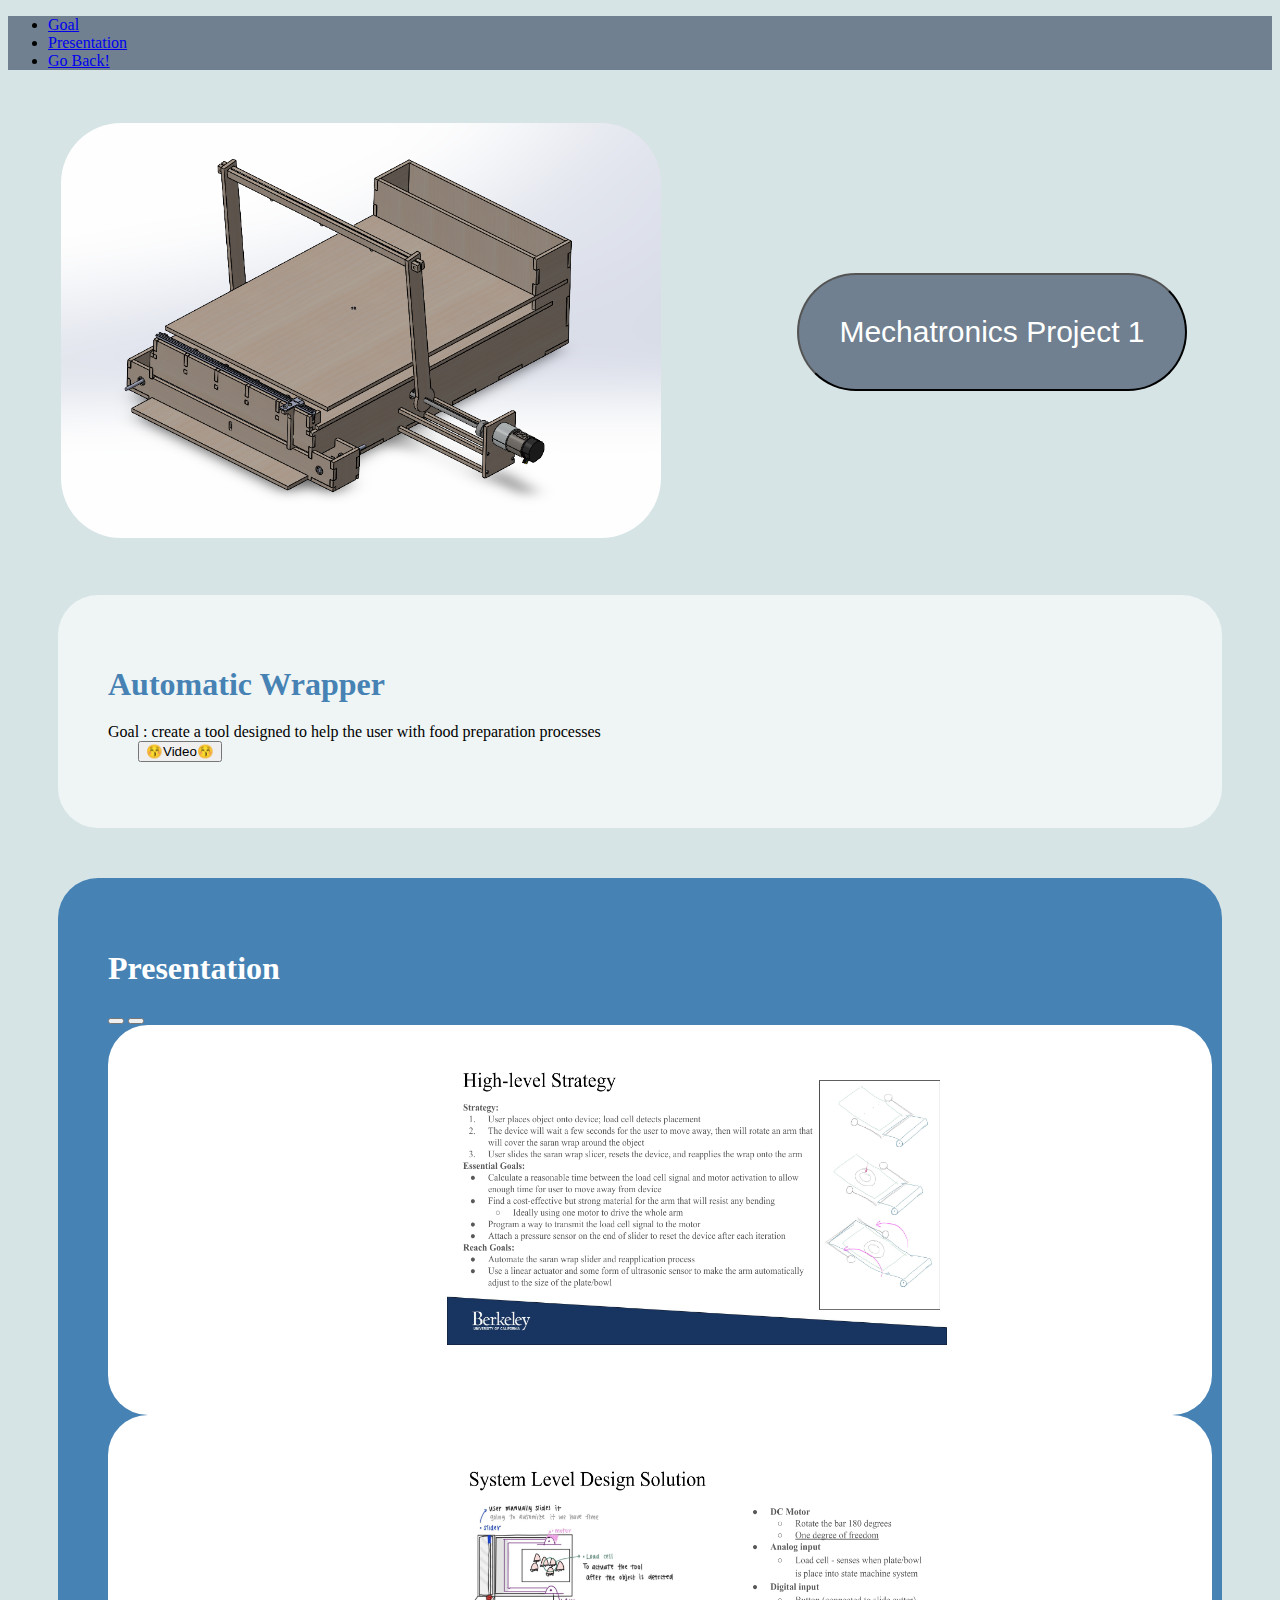
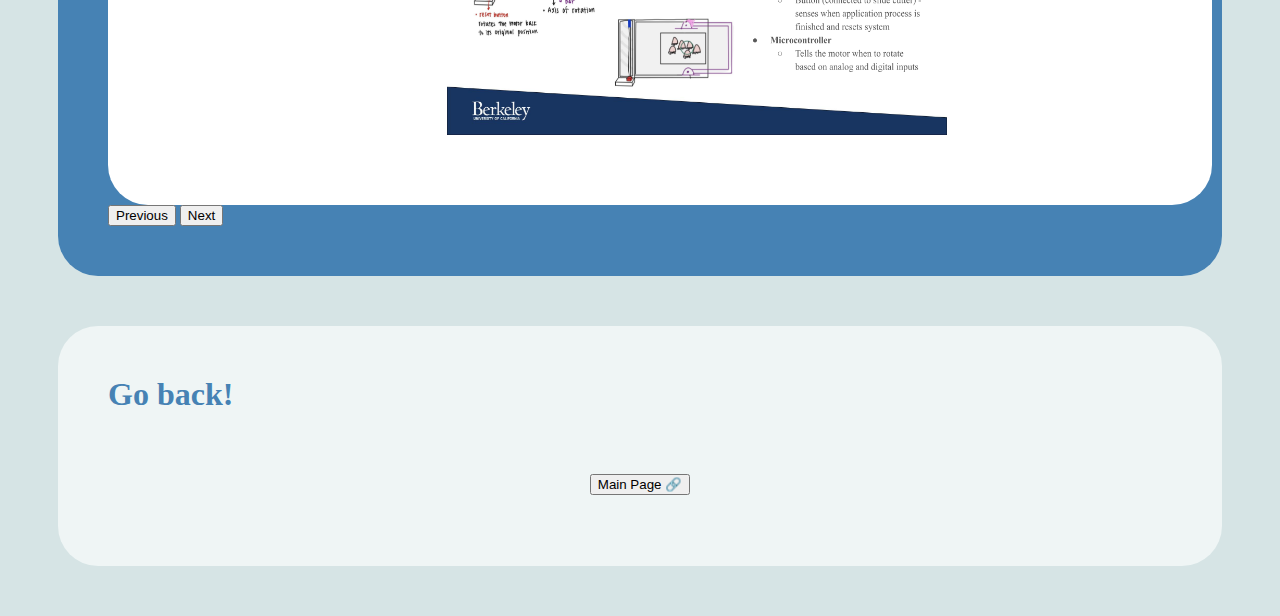
<file: New_Automatic Wrapper.html>
<!DOCTYPE html>
<html lang="en" dir="ltr">
  <head>
    <meta charset="utf-8">
    <title>Automatic Wrapper</title>
    <!-- CSS Import -->
    <link rel="stylesheet" href="New_styles.css">

    <!-- Bootstrap Import -->
    <link href="https://cdn.jsdelivr.net/npm/bootstrap@5.0.2/dist/css/bootstrap.min.css" rel="stylesheet" integrity="sha384-EVSTQN3/azprG1Anm3QDgpJLIm9Nao0Yz1ztcQTwFspd3yD65VohhpuuCOmLASjC" crossorigin="anonymous">
    <script src="https://cdn.jsdelivr.net/npm/bootstrap@5.0.2/dist/js/bootstrap.bundle.min.js" integrity="sha384-MrcW6ZMFYlzcLA8Nl+NtUVF0sA7MsXsP1UyJoMp4YLEuNSfAP+JcXn/tWtIaxVXM" crossorigin="anonymous"></script>
  </head>
  <body class="background-color">
    <!-- Navigation Bar -->
    <div class="nav-styles">
      <nav class="navbar navbar-expand navbar-dark">
        <ul class="navbar-nav navbar-align">
          <li class="nav-item">
            <a class="nav-link navbar-font" href=#about-me>Goal</a>
          </li>
          <li class="nav-item">
            <a class="nav-link navbar-font" href=#research>Presentation</a>
          </li>
          <li class="nav-item">
            <a class="nav-link navbar-font" href=#contact-me>Go Back! </a>
          </li>
        </ul>
      </nav>
    </div>

  <!-- Photo / Landing Section -->
  <div class="photo-table">
    <table class="table-whole">
      <tr>
        <td>
          <img src="Automatic Design.png"  class="image-sizing">
        </td>
        <td>
          <div class="table-width">
            <button type="button" class="btn" id="title-button">
              Mechatronics Project 1
            </button>
          </div>
        </td>
      </tr>
    </table>
  </div>

  <!-- About Me Section -->
  <div class="about-me block-background" id="about-me">
    <div class="block-text">
      <h1 class="orange-text section-title">Automatic Wrapper</h1>
      <p>
        Goal : create a tool designed to help the user with food preparation processes
        <br/>
          <a href = "https://drive.google.com/drive/u/0/folders/16ULDatO8pEWrqT-QXG-rgkxNskBJcqdo" href="">
            <button type="button" class="btn contact-button"> 😚Video😚</button>
          </a>
      </p>
    </div>
  </div>

  <!-- Research Section -->
  <div class="research block-background" id="research">
    <div id="carouselExampleIndicators" class="carousel slide block-text" data-bs-ride="true">
      <h1 class="white-text section-title">Presentation</h1>
      <div class="carousel-indicators">
        <button type="button" data-bs-target="#carouselExampleIndicators" data-bs-slide-to="0" class="active" aria-current="true" aria-label="Slide 1"></button>
        <button type="button" data-bs-target="#carouselExampleIndicators" data-bs-slide-to="1" aria-label="Slide 2"></button>
      </div>
      <div class="carousel-inner">
        <div class="carousel-item carousel-text active">
          <p class="high-level">
            <img src="P2 Slides.png" width="500" height="300">
          </p>
        </div>
        <div class="carousel-item carousel-text">
          <p class="high-level">
            <img src="P2 Slides (1).png" width="500" height="300">
          </p>
        </div>
      </div>
      <button class="carousel-control-prev" type="button" data-bs-target="#carouselExampleIndicators" data-bs-slide="prev">
        <span class="carousel-control-prev-icon" aria-hidden="true"></span>
        <span class="visually-hidden">Previous</span>
      </button>
      <button class="carousel-control-next" type="button" data-bs-target="#carouselExampleIndicators" data-bs-slide="next">
        <span class="carousel-control-next-icon" aria-hidden="true"></span>
        <span class="visually-hidden">Next</span>
      </button>
    </div>
  </div>

  <div class="contact-me block-background">
    <h1 class="contact-title section-title" id="contact-me">Go back!</h1>
    <table class="contact-inner">
      <tr class="table-row">
        <td>
          <a href="Final Website.html">
            <button type="button" class="btn contact-button">Main Page  🔗</button>
          </a>
        </td>
      </tr>
    </table>
  </div>

  </body>
</html>
</file>
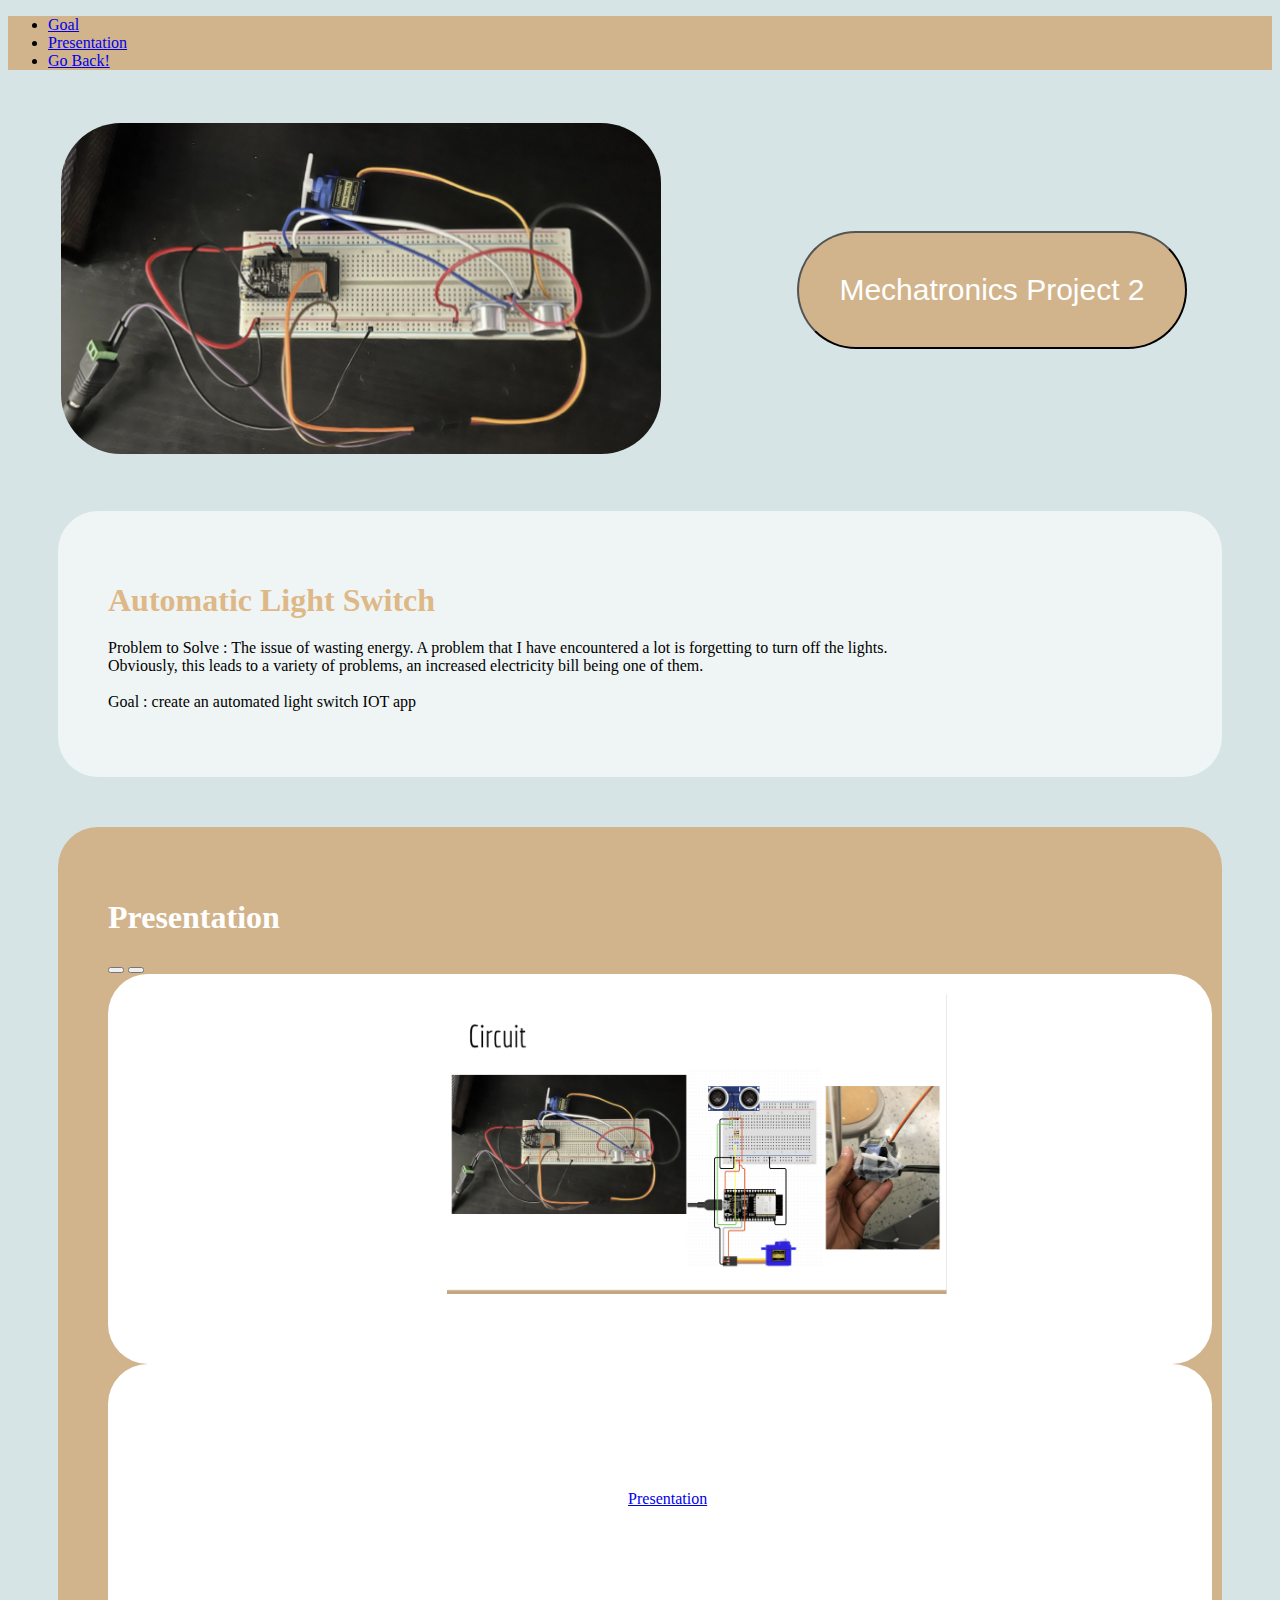
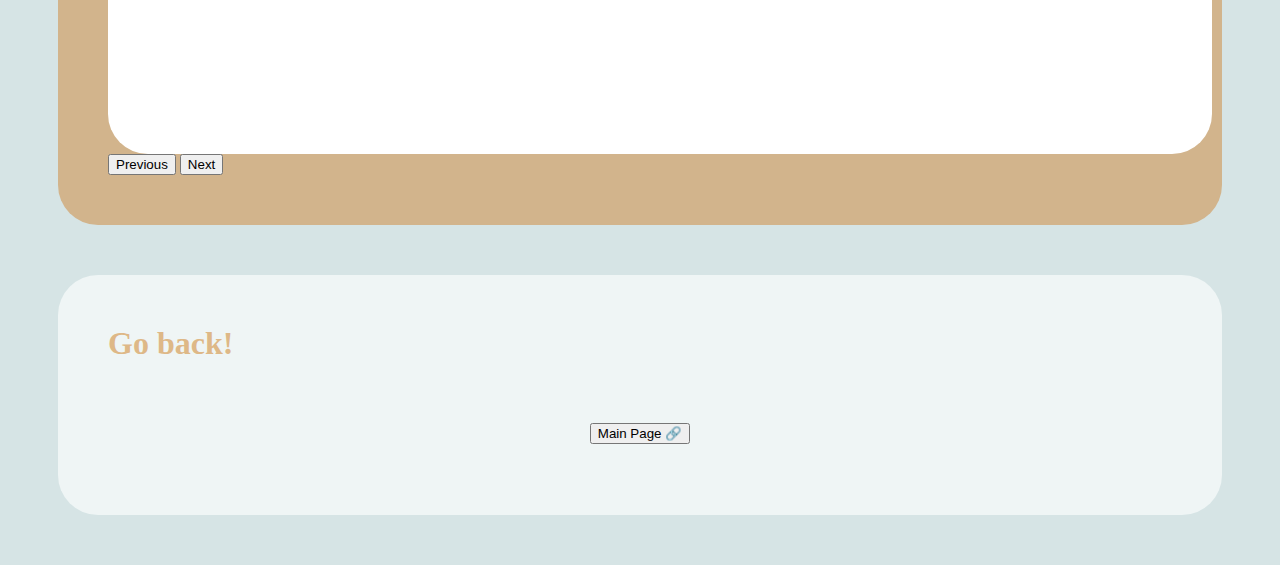
<file: New_IOT application.html>
<!DOCTYPE html>
<html lang="en" dir="ltr">
  <head>
    <meta charset="utf-8">
    <title>IOT app</title>
    <!-- CSS Import -->
    <link rel="stylesheet" href="New_project1.css">

    <!-- Bootstrap Import -->
    <link href="https://cdn.jsdelivr.net/npm/bootstrap@5.0.2/dist/css/bootstrap.min.css" rel="stylesheet" integrity="sha384-EVSTQN3/azprG1Anm3QDgpJLIm9Nao0Yz1ztcQTwFspd3yD65VohhpuuCOmLASjC" crossorigin="anonymous">
    <script src="https://cdn.jsdelivr.net/npm/bootstrap@5.0.2/dist/js/bootstrap.bundle.min.js" integrity="sha384-MrcW6ZMFYlzcLA8Nl+NtUVF0sA7MsXsP1UyJoMp4YLEuNSfAP+JcXn/tWtIaxVXM" crossorigin="anonymous"></script>
  </head>
  <body class="background-color">
    <!-- Navigation Bar -->
    <div class="nav-styles">
      <nav class="navbar navbar-expand navbar-dark">
        <ul class="navbar-nav navbar-align">
          <li class="nav-item">
            <a class="nav-link navbar-font" href=#about-me>Goal</a>
          </li>
          <li class="nav-item">
            <a class="nav-link navbar-font" href=#research>Presentation</a>
          </li>
          <li class="nav-item">
            <a class="nav-link navbar-font" href=#contact-me>Go Back! </a>
          </li>
        </ul>
      </nav>
    </div>

  <!-- Photo / Landing Section -->
  <div class="photo-table">
    <table class="table-whole">
      <tr>
        <td>
          <img src="Automatic light switch.png"  class="image-sizing">
        </td>
        <td>
          <div class="table-width">
            <button type="button" class="btn" id="title-button">
              Mechatronics Project 2
            </button>
          </div>
        </td>
      </tr>
    </table>
  </div>

  <!-- About Me Section -->
  <div class="about-me block-background" id="about-me">
    <div class="block-text">
      <h1 class="orange-text section-title">Automatic Light Switch</h1>
      <p>
        Problem to Solve : The issue of wasting energy. A problem that I have encountered a lot is forgetting to turn off the lights. <br>
        Obviously, this leads to a variety of problems, an increased electricity bill being one of them. <br> <br>

        Goal : create an automated light switch IOT app
        <br/>
      </p>
    </div>
  </div>

  <!-- Research Section -->
  <div class="research block-background" id="research">
    <div id="carouselExampleIndicators" class="carousel slide block-text" data-bs-ride="true">
      <h1 class="white-text section-title">Presentation</h1>
      <div class="carousel-indicators">
        <button type="button" data-bs-target="#carouselExampleIndicators" data-bs-slide-to="0" class="active" aria-current="true" aria-label="Slide 1"></button>
        <button type="button" data-bs-target="#carouselExampleIndicators" data-bs-slide-to="1" aria-label="Slide 2"></button>
      </div>
      <div class="carousel-inner">
        <div class="carousel-item carousel-text active">
          <p class="high-level">
            <img src="Light switch presentation.png" width="500" height="300">
          </p>
        </div>
        <div class="carousel-item carousel-text">
          <p class="presentation">
            <a href="https://docs.google.com/presentation/d/1iHAPm8JTAwUe_Qj3Ylrfb46B2WalEdv2hjVEx5RofO8/edit?usp=sharing"> Presentation </a>
          </p>
        </div>
      </div>
      <button class="carousel-control-prev" type="button" data-bs-target="#carouselExampleIndicators" data-bs-slide="prev">
        <span class="carousel-control-prev-icon" aria-hidden="true"></span>
        <span class="visually-hidden">Previous</span>
      </button>
      <button class="carousel-control-next" type="button" data-bs-target="#carouselExampleIndicators" data-bs-slide="next">
        <span class="carousel-control-next-icon" aria-hidden="true"></span>
        <span class="visually-hidden">Next</span>
      </button>
    </div>
  </div>

  <div class="contact-me block-background">
    <h1 class="contact-title section-title" id="contact-me">Go back!</h1>
    <table class="contact-inner">
      <tr class="table-row">
        <td>
          <a href="Final Website.html">
            <button type="button" class="btn contact-button">Main Page  🔗</button>
          </a>
        </td>
      </tr>
    </table>
  </div>

  </body>
</html>
</file>
<file: disney.css>
.background-color {
  background-color: oldlace;
}

.nav-styles {
  background-color: #ff6289;
}

.navbar-align {
  margin-left: auto;
}

.marq{
  color: White;
}

.navbar-font {
  margin-right: 10px;
  margin-top: 4px;
  margin-bottom: 4px;
}

.table-whole {
  width: 100%;
}

.table-c1 {
  width: 33%;
}

.table-c2 {
  width: 66%;
}


#title-button {
  background-color: slategray;
  color: white;
  padding: 40px;
  border-radius: 100px;
  font-size: 30px;
  display: block;
  margin: auto;
}

.image-sizing {
  border-radius: 60px;
  width: 600px;
  margin-left: 400px;
}

.profile-sizing {
  border-radius: 60px;
  width: 400px;
  height: 400px;
  text-align: center;
}

.photo-table {
  margin: 50px;
}

.about-me {
  background-color: #EFF5F5;
}

.color-1 {
  background-color: #ACE5EE;
}

.color-2 {
  background-color: pink;
}

.color-3 {
  background-color: yellow;
}

.block-background {
  border-radius: 40px;
  margin: 30px;
  block-size: 800px;
}

.block-text {
  padding: 50px;
}

.research {
  background-color: white;
}

/* Three image containers (use 25% for four, and 50% for two, etc) */
.column {
  float: left;
  width: 33.33%;
  padding: 5px;
}

/* Clear floats after image containers */
.row::after {
  content: "";
  clear: both;
  display: table;
}

.center {
  display: block;
  margin-left: auto;
  margin-right: auto;
}

.carousel-text-1 {
  height: 450px;
  width: 100%;
  color: #274345;
  background-color: #a4def9;
  padding: 20px;
  border-radius: 40px;
}

.carousel-text-2 {
  height: 450px;
  width: 100%;
  color: #274345;
  background-color: #ffa3cd;
  padding: 20px;
  border-radius: 40px;
}

.carousel-text-3 {
  height: 450px;
  width: 100%;
  color: #274345;
  background-color: #fee0a6;
  padding: 20px;
  border-radius: 40px;
}

.carousel-text-4 {
  height: 450;
  width: 100%;
  color: #274345;
  background-color: darkseagreen;
  padding: 20px;
  border-radius: 40px;
}

.carousel-text-5 {
  height: 450;
  width: 100%;
  color: #274345;
  background-color: bisque;
  padding: 20px;
  border-radius: 40px;
}

.carousel-text-6 {
  height: 450;
  width: 100%;
  color: #274345;
  background-color: mistyrose;
  padding: 20px;
  border-radius: 40px;
}

.orange-text {
  color: Black;
  margin-left: 550px;
}

.white-text {
  color: black;
}

.section-title {
  height: 140px;
}

.contact-me {
  background-color: #EFF5F5;
  height: 240px;
}

img{
  width: 400px;
  height: 400px;
  margin: 0px 10px 10px 10px;
}

marquee{
  font-size: 40px;
}

.contact-inner {
  margin: auto;
}

.table-row {
  height: 5px;
}

.contact-title {
  padding: 50px 0 0 50px;
  color: #ff6289;
}

.contact-button {
  margin: 0 30px;
}

.high-level {
  margin: auto;
  margin-left: 30%;
}

.presentation {
  margin-left: 47%;
  margin-top: 10%;
}
</file>
<file: styles.css>
.background-color {
  background-color: #F3E8EB;
}

.nav-styles {
  background-color: #CDA4CB;
}

.navbar-align {
  margin-left: auto;
}

.navbar-font {
  margin-right: 10px;
  margin-top: 4px;
  margin-bottom: 4px;
}

.table-whole {
  width: 100%;
}

#title-button {
  background-color: #99DBDA;
  color: white;
  padding: 40px;
  border-radius: 100px;
  font-size: 30px;
  display: block;
  margin: auto;
}

.image-sizing {
  border-radius: 40px;
  width: 400px;
}

.photo-table {
  margin: 50px;
}

.about-me {
  background-color: #99DBDA;
}

.block-background {
  border-radius: 40px;
  margin: 50px;
}

.block-text {
  padding: 50px;
}

.research {
  background-color: #9ED8A1;
}

.carousel-text {
  height: 350px;
  width: 100%;
  color: #274345;
  background-color: white;
  padding: 50px;
  border-radius: 40px;
}

.orange-text {
  color: #354649;
}

.white-text {
  color: white;
}

.section-title {
  margin-bottom: 20px;
}

.contact-me {
  background-color: #E1EB96;
  height: 240px;
}

.contact-inner {
  margin: auto;
}

.table-row {
  height: 100px;
}

.contact-title {
  padding: 50px 0 0 50px;
  color: #274345;
}

.contact-button {
  margin: 0 30px;
}
</file>
<file: New_styles.css>
.background-color {
  background-color: #D6E4E5;
}

.nav-styles {
  background-color: slategray;
}

.navbar-align {
  margin-left: auto;
}

.navbar-font {
  margin-right: 10px;
  margin-top: 4px;
  margin-bottom: 4px;
}

.table-whole {
  width: 100%;
}

#title-button {
  background-color: slategray;
  color: white;
  padding: 40px;
  border-radius: 100px;
  font-size: 30px;
  display: block;
  margin: auto;
}

.image-sizing {
  border-radius: 60px;
  width: 600px;
}

.photo-table {
  margin: 50px;
}

.about-me {
  background-color: #EFF5F5;
}

.block-background {
  border-radius: 40px;
  margin: 50px;
}

.block-text {
  padding: 50px;
}

.research {
  background-color: steelblue;
}

.carousel-text {
  height: 350px;
  width: 100%;
  color: #274345;
  background-color: white;
  padding: 20px;
  border-radius: 40px;
}

.orange-text {
  color: steelblue;
}

.white-text {
  color: white;
}

.section-title {
  margin-bottom: 20px;
}

.contact-me {
  background-color: #EFF5F5;
  height: 240px;
}

.contact-inner {
  margin: auto;
}

.table-row {
  height: 100px;
}

.contact-title {
  padding: 50px 0 0 50px;
  color: steelblue;
}

.contact-button {
  margin: 0 30px;
}

.high-level {
  margin: auto;
  margin-left: 30%;
}

.presentation {
  margin-left: 47%;
  margin-top: 10%;
}
</file>
<file: New_project1.css>
.background-color {
  background-color: #D6E4E5;
}

.nav-styles {
  background-color: tan;
}

.navbar-align {
  margin-left: auto;
}

.navbar-font {
  margin-right: 10px;
  margin-top: 4px;
  margin-bottom: 4px;
}

.table-whole {
  width: 100%;
}

#title-button {
  background-color: tan;
  color: white;
  padding: 40px;
  border-radius: 100px;
  font-size: 30px;
  display: block;
  margin: auto;
}

.image-sizing {
  border-radius: 60px;
  width: 600px;
}

.photo-table {
  margin: 50px;
}

.about-me {
  background-color: #EFF5F5;
}

.block-background {
  border-radius: 40px;
  margin: 50px;
}

.block-text {
  padding: 50px;
}

.research {
  background-color: tan;
}

.carousel-text {
  height: 350px;
  width: 100%;
  color: #274345;
  background-color: white;
  padding: 20px;
  border-radius: 40px;
}

.orange-text {
  color: burlywood;
}

.white-text {
  color: white;
}

.section-title {
  margin-bottom: 20px;
}

.contact-me {
  background-color: #EFF5F5;
  height: 240px;
}

.contact-inner {
  margin: auto;
}

.table-row {
  height: 100px;
}

.contact-title {
  padding: 50px 0 0 50px;
  color: burlywood;
}

.contact-button {
  margin: 0 30px;
}

.high-level {
  margin: auto;
  margin-left: 30%;
}

.presentation {
  margin-left: 47%;
  margin-top: 10%;
}
</file>
